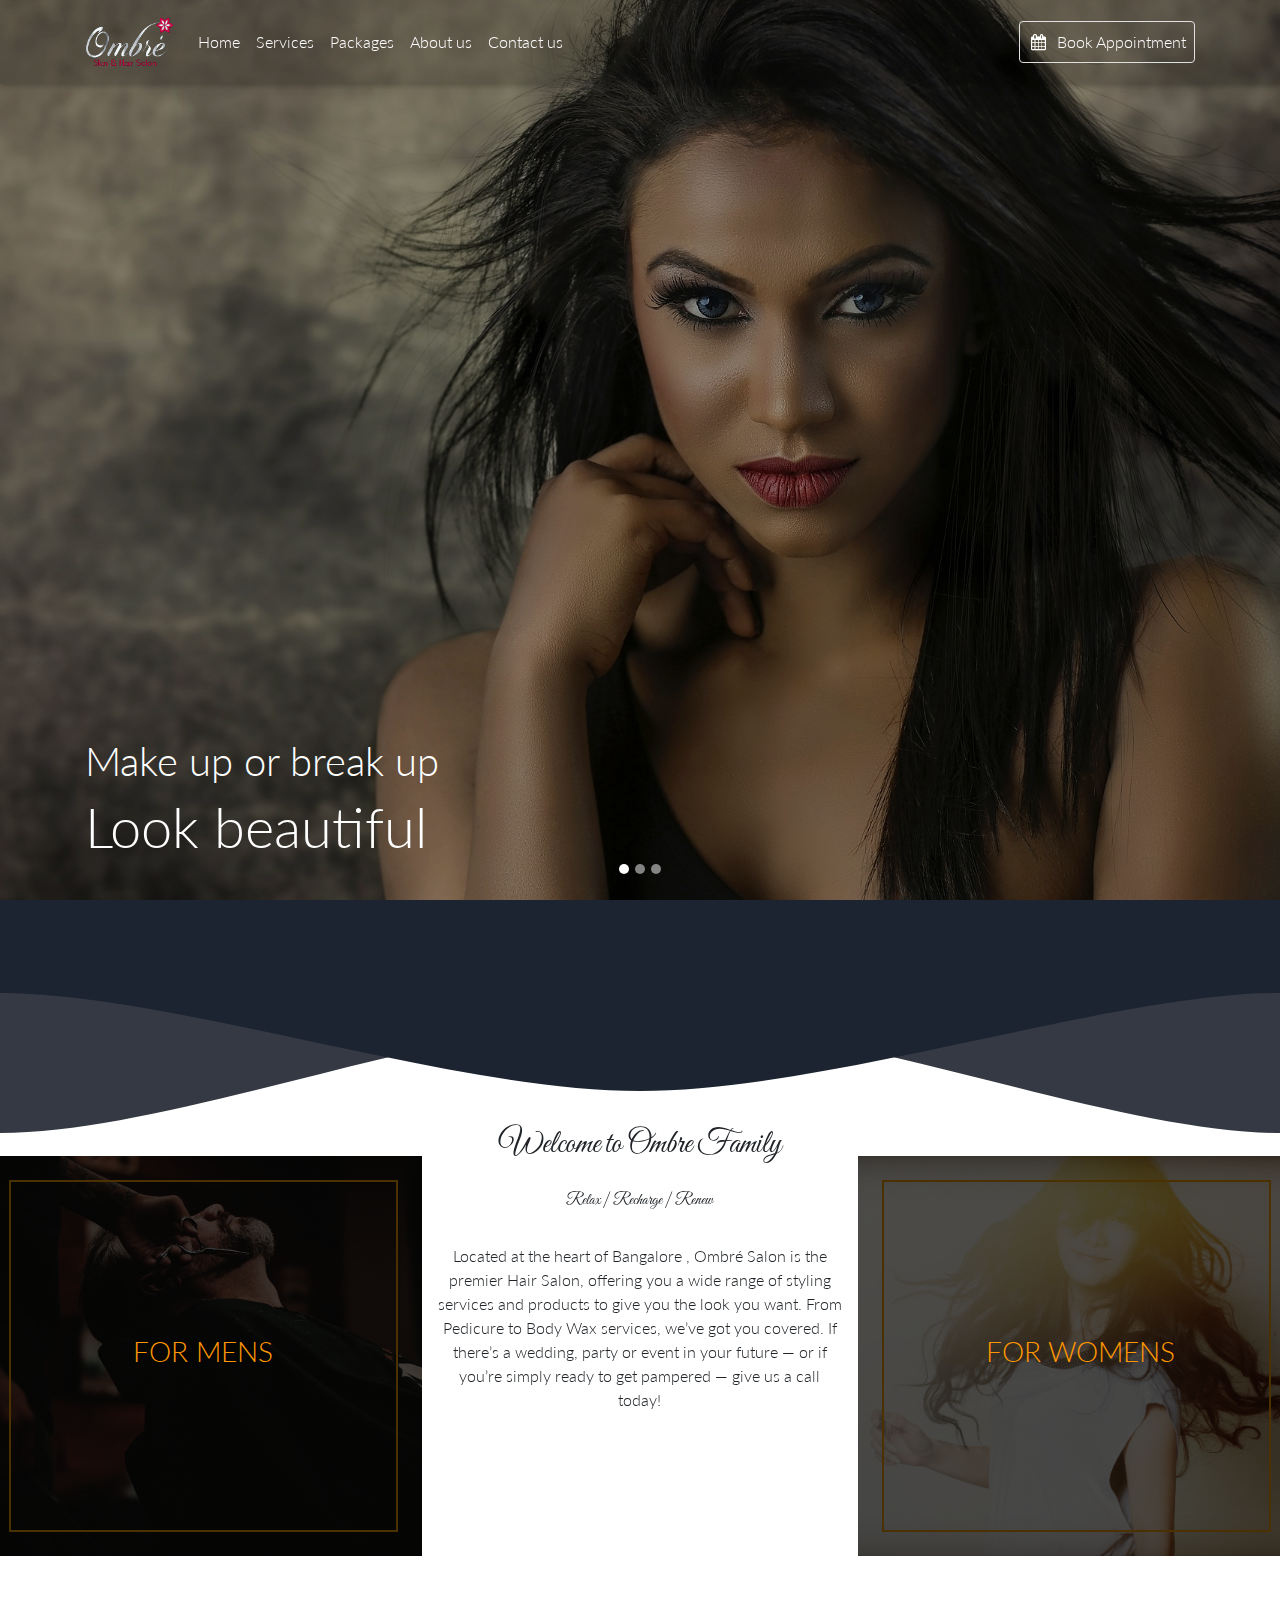
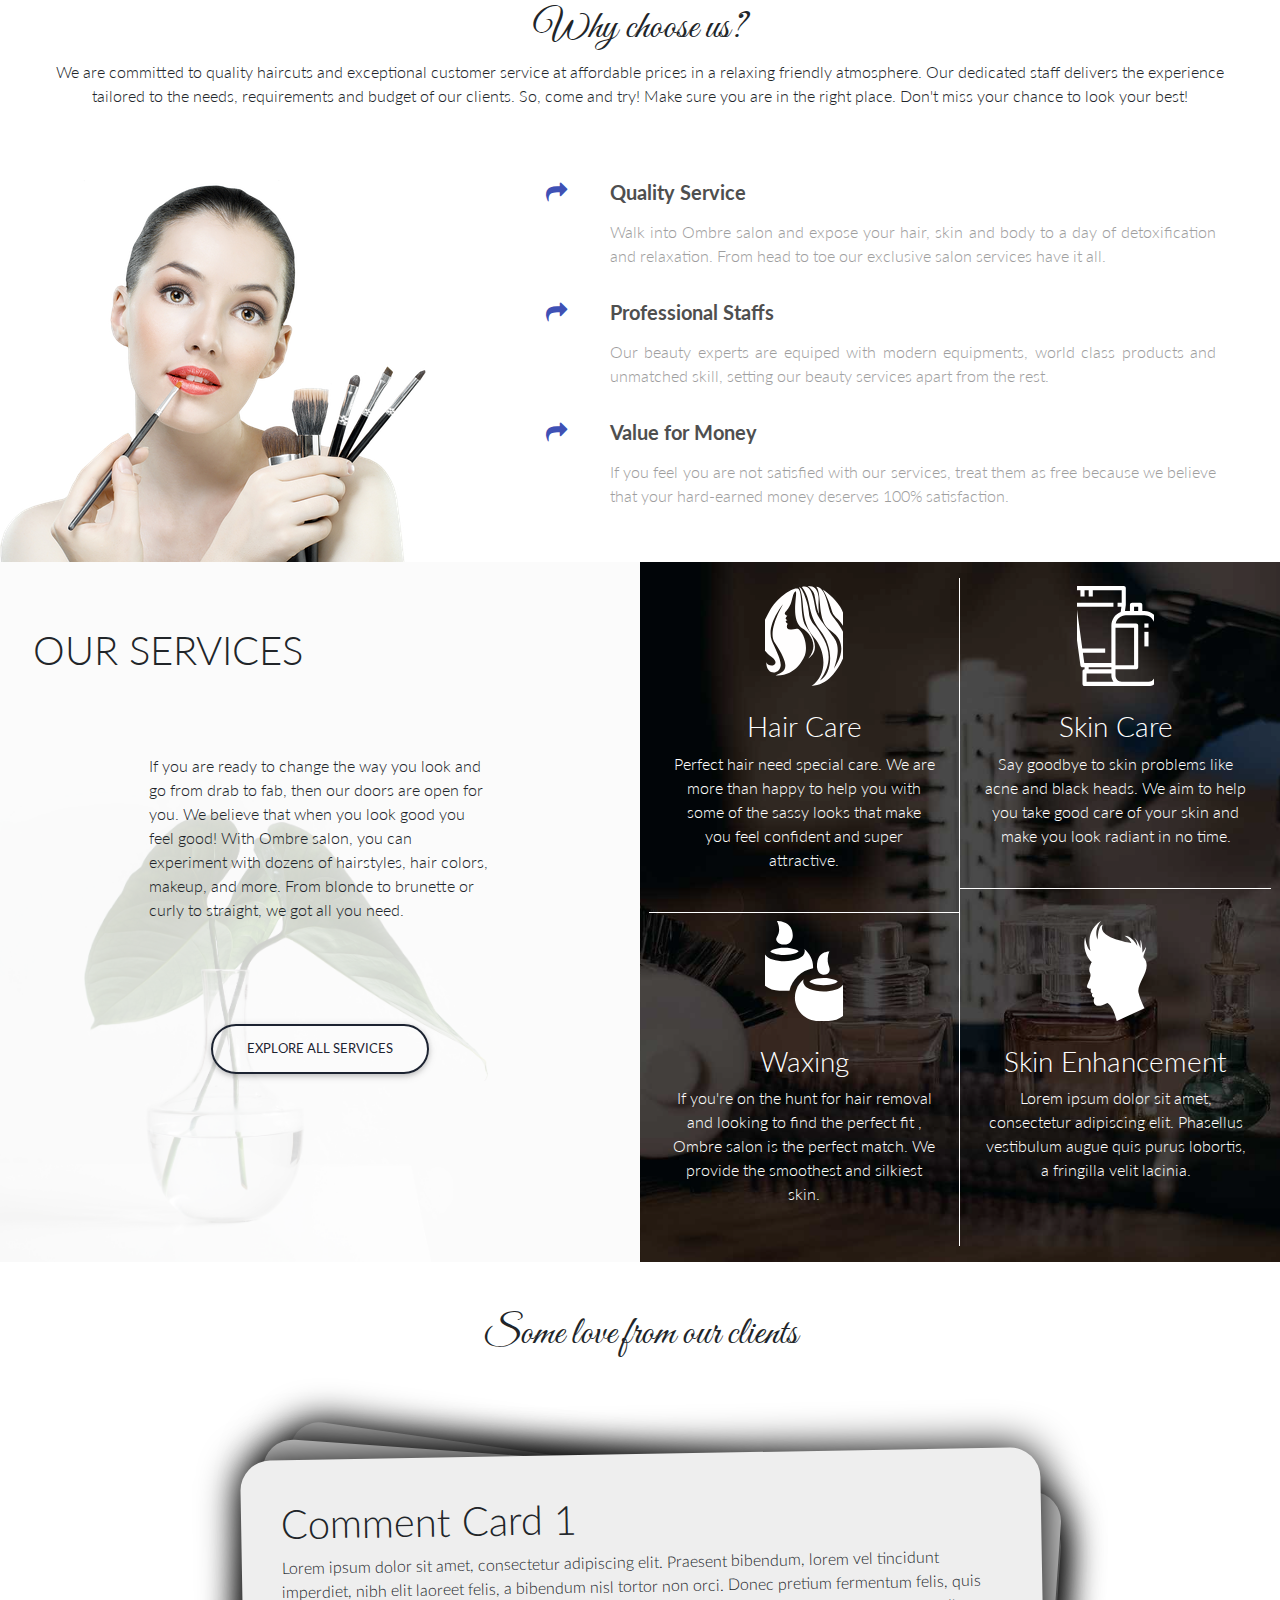
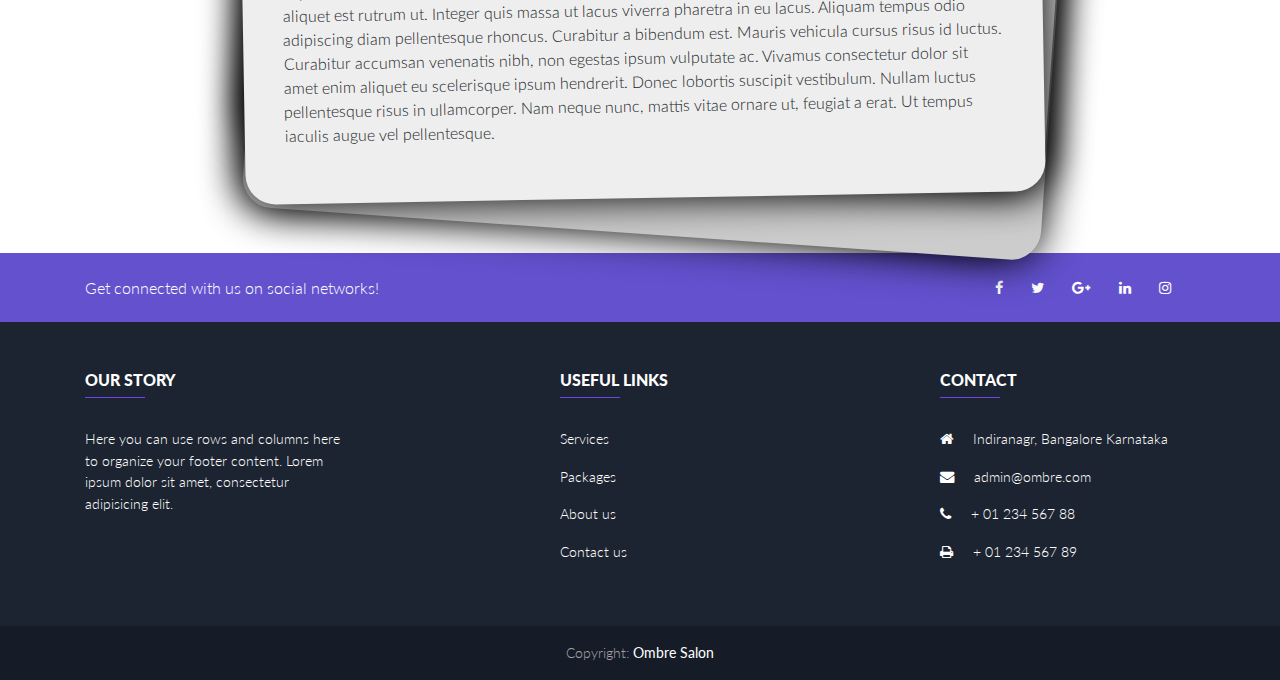
<file: index.html>
<!DOCTYPE html>
<html lang="en">

<head>
    <meta charset="utf-8">
    <meta name="viewport" content="width=device-width, initial-scale=1, shrink-to-fit=no">
    <meta http-equiv="x-ua-compatible" content="ie=edge">
    <title>Create your style with us | Ombre Salon</title>
    <!-- Font Awesome -->
    <link rel="stylesheet" href="https://maxcdn.bootstrapcdn.com/font-awesome/4.7.0/css/font-awesome.min.css">
    <!-- Bootstrap core CSS -->
    <link href="css/bootstrap.min.css" rel="stylesheet">
    <!-- Material Design Bootstrap -->
    <link href="css/mdb.min.css" rel="stylesheet">
    <!-- Your custom styles (optional) -->
    <link href="css/style.css" rel="stylesheet">
    <link href="https://fonts.googleapis.com/css?family=Lato" rel="stylesheet">
    <link href="https://fonts.googleapis.com/css?family=Great+Vibes" rel="stylesheet">
</head>

<body>

    <div id="loading">
        <div id="loading-center">
        <div id="loading-center-absolute">
        <div class="object" id="object_one"></div>
        <div class="object" id="object_two"></div>
        <div class="object" id="object_three"></div>
        <div class="object" id="object_four"></div>
        <div class="object" id="object_five"></div>
        <div class="object" id="object_six"></div>
        <div class="object" id="object_seven"></div>
        <div class="object" id="object_eight"></div>
        <div class="object" id="object_big"></div>
        </div>
           <div class = 'loading-text text-center white-text'>
             <i> Good things take time...</i>
          </div>
        </div>
        </div>

  <!-- Navbar -->
  <nav class="navbar fixed-top navbar-expand-lg navbar-dark scrolling-navbar">
    <div class="container">

      <!-- Brand -->
      <a class="navbar-brand" href="index.html">
       <img src="img/ombre-logo.png" height="50">
      </a>

      <!-- Collapse -->
      <button class="navbar-toggler" type="button" data-toggle="collapse" data-target="#navbarSupportedContent" aria-controls="navbarSupportedContent"
        aria-expanded="false" aria-label="Toggle navigation">
        <span class="navbar-toggler-icon"></span>
      </button>

      <!-- Links -->
      <div class="collapse navbar-collapse" id="navbarSupportedContent">

        <!-- Left -->
        <ul class="navbar-nav mr-auto">
          <li class="nav-item">
            <a class="nav-link" href="index.html">Home
              <span class="sr-only">(current)</span>
            </a>
          </li>
          <li class="nav-item">
            <a class="nav-link" href="services.html">Services</a>
          </li>
          <li class="nav-item">
            <a class="nav-link" href="packages.html">Packages</a>
          </li>
          <li class="nav-item">
            <a class="nav-link" href="about.html">About us</a>
          </li>
          <li class="nav-item">
              <a class="nav-link" href="contact.html">Contact us</a>
            </li>
        </ul>

        <!-- Right -->
        <ul class="navbar-nav nav-flex-icons">
          <!-- <li class="nav-item">
            <a href="https://www.facebook.com/mdbootstrap" class="nav-link" target="_blank">
              <i class="fa fa-facebook"></i>
            </a>
          </li>
          <li class="nav-item">
            <a href="https://twitter.com/MDBootstrap" class="nav-link" target="_blank">
              <i class="fa fa-twitter"></i>
            </a>
          </li> -->
          <li class="nav-item">
            <a data-toggle="modal" data-target="#modalBookingForm1" class="nav-link border border-light rounded">
              <i class="fa fa-calendar mr-2"></i>Book Appointment
            </a>
          </li>
        </ul>

      </div>

    </div>
  </nav>
  <!-- Navbar -->

  <!--Carousel Wrapper-->
  <div id="carousel-example-1z " class="carousel slide carousel-fade" data-ride="carousel">

    <!--Indicators-->
    <ol class="carousel-indicators">
      <li data-target="#carousel-example-1z" data-slide-to="0" class="active"></li>
      <li data-target="#carousel-example-1z" data-slide-to="1"></li>
      <li data-target="#carousel-example-1z" data-slide-to="2"></li>
    </ol>
    <!--/.Indicators-->

    <!--Slides-->
    <div class="carousel-inner" role="listbox">

      <!--First slide-->
      <div class="carousel-item active">
        <div class="view fashion">

          <!-- Mask & flexbox options-->
          <div class="mask rgba-black-light d-flex align-items-end">

            <!-- Content -->
            <div class="container">
              <div class="row">
                  <div class="col-12 col-sm-12 col-md-12 col-lg-12 py-3 ">
                    <h1 class="white-text">
                        Make up or break up 
                    </h1>
                    <h1 class=" display-4 mb-4  white-text">
                       Look beautiful
                    </h1>
                  </div>  
              </div>
            </div>
            <!-- Content -->

          </div>
          <!-- Mask & flexbox options-->

        </div>
      </div>
      <!--/First slide-->

      <!--Second slide-->
      <div class="carousel-item">
        <div class="view beard">

          <!-- Mask & flexbox options-->
          <div class="mask rgba-black-light d-flex align-items-end">

            <!-- Content -->
            <div class="container">
                <div class="row">
                    <div class="col-12 col-sm-12 col-md-12 col-lg-12 py-3 text-right">
                      <h1 class=" white-text">
                          It's not just a haircut
                      </h1>
                      <h1 class=" display-4 mb-4  white-text">
                          It's an experience
                      </h1>
                    </div>  
                </div>
              </div>
            <!-- Content -->

          </div>
          <!-- Mask & flexbox options-->

        </div>
      </div>
      <!--/Second slide-->

      <!--Third slide-->
      <div class="carousel-item">
        <div class="view hairSalon">

          <!-- Mask & flexbox options-->
          <div class="mask rgba-black-light d-flex justify-content-center align-items-end">

            <!-- Content -->
            <div class="container">
                <div class="row">
                    <div class="col-12 col-sm-12 col-md-12 col-lg-12 py-3 text-right">
                      <h1 class="white-text">
                          Stay healthy
                      </h1>
                      <h1 class="  display-4 mb-4  white-text">
                          Look gorgeous
                      </h1>
                    </div>  
                </div>
              </div>
            <!-- Content -->

          </div>
          <!-- Mask & flexbox options-->

        </div>
      </div>
      <!--/Third slide-->

    </div>
    <!--/.Slides-->


  </div>
  <!--/.Carousel Wrapper-->

  <!--Main layout-->
  <main>
    <div class="container-fluid px-0">

      <section class="intro-bg">
      </section>

      <section class="" id="pricing">
      <div class="row">
        <div class=" col-sm-12 col-md-4 col-lg-4 col-xl-4 px-0">
          <div class="view pricingMen hm-black-strong ">
            <div class="pricingMenChild">
            </div>
            <div class="innerChild p-4">
                <div class="innerChildBorderBox"></div>
              </div>
            <div class="mask flex-center">
              <div class="row ">
               <h3 class="orange-text "><i class="fa fa-rupee-sign"></i>FOR MENS</h3>
              </div>
            </div>
          </div>    
        </div>
        <div class="col-sm-12 col-md-4 col-lg-4 col-xl-4 px-0 wow fadeIn view welcomeBackground">
          <div class="welcomeText">
            <h2 class="row justify-content-center text-center p-3 ">Welcome to Ombre Family</h2>
            <p class="text-center"><strong>Relax | Recharge | Renew</strong></p>
          </div>
            <!-- <div class="row justify-content-center"><div class="handshake wow tada"></div></div> -->
            <div class="row justify-content-center  p-3">
              <div class="col-12 col-sm-12 col-md-12 col-lg-12 col-xl-12 text-center">
                 <p> Located at the heart of Bangalore , Ombré Salon is the premier Hair Salon, offering you a wide range of styling services and 
                  products to give you the look you want. From Pedicure to Body Wax services, we’ve got you covered. If there’s a wedding, party 
                  or event in your future — or if you’re simply ready to get pampered — give us a call today!</p>
              </div>                 
            </div>
        </div>
        <div class="col-sm-12 col-md-4 col-lg-4 col-xl-4 px-0">
            <div class="view beautifulBodyCasual hm-black-strong">
              <div class="beautifulBodyCasualChild"></div>
              <div class="innerChild p-4">
                  <div class="innerChildBorderBox"></div>
                </div>
              <div class="mask flex-center">
                  <div class="row borderBox">
                   <h3 class="orange-text "><i class="fa fa-rupee-sign"></i> FOR WOMENS</h3>
                  </div>
              </div>
             </div> 
        </div>
      </div>  
      </section>

     
<!--Section: Features v.3-->
<section>

    <!--Section heading-->
    <h1 class="pt-5 custom-font text-center">Why choose us?</h1>
    <!--Section description-->
    <p class="px-5 mb-5 pb-3 text-center value-text">We are committed to quality haircuts and exceptional customer service at affordable prices in a relaxing friendly atmosphere. Our dedicated staff delivers the experience tailored to the needs, requirements and budget of our clients.
        So, come and try! Make sure you are in the right place. Don't miss your chance to look your best!
        </p>

    <!--Grid row-->
    <div class="row pt-2">

    <!--Grid column-->
    <div class="col-lg-5 text-center text-lg-left custom-pb-sm-3">
        <img src="img/whyObmre.png" alt="" class="img-fluid z-depth-0" style="height:100%">
    </div>
    <!--Grid column-->

    <!--Grid column-->
    <div class="col-lg-7 custom-px-sm-5">

        <!--Grid row-->
        <div class="row pb-3">
        <div class="col-2 col-md-1">
            <i class="fa fa-mail-forward fa-lg indigo-text"></i>
        </div>
        <div class="col-10">
            <h5 class="font-weight-bold text-left mb-3 dark-grey-text">Quality Service</h5>
            <p class="grey-text text-justify">Walk into Ombre salon and expose your hair, skin and body to a day of detoxification and relaxation. From head to toe our exclusive salon services have it all.</p>
        </div>
        </div>
        <!--Grid row-->

        <!--Grid row-->
        <div class="row pb-3">
        <div class="col-2 col-md-1">
            <i class="fa fa-mail-forward fa-lg indigo-text"></i>
        </div>
        <div class="col-10">
            <h5 class="font-weight-bold text-left mb-3 dark-grey-text">Professional Staffs</h5>
            <p class="grey-text text-justify">Our beauty experts are equiped with modern equipments, 
              world class products and unmatched skill, setting our beauty services apart from the rest.</p>
        </div>
        </div>
        <!--Grid row-->

        <!--Grid row-->
        <div class="row pb-3">
        <div class="col-2 col-md-1">
            <i class="fa fa-mail-forward fa-lg indigo-text"></i>
        </div>
        <div class="col-10">
            <h5 class="font-weight-bold text-left mb-3 dark-grey-text">Value for Money</h5>
            <p class="grey-text text-justify">If you feel you are not satisfied with our services, treat them as free because we believe that your hard-earned money deserves 100% satisfaction.</p>
        </div>
        </div>
        <!--Grid row-->

    </div>
    <!--Grid column-->

    </div>
    <!--Grid row-->

</section>
<!--Section: Features v.3-->
            

      <section class=" mb-5" id="ourServices">

        <!--Grid row-->
        <div class="row serviceLength">

          <!--Grid column-->
          <div class="col-md-6 pr-0">
            <div class="view serviceImg hm-black-slight"></div>
              <div class="mask"> </div>
              <div class="row">
                <div class="col-12 col-sm-12 col-md-12 col-lg-12 col-xl-12 p-5 mt-3">
                  <h1>OUR SERVICES</h1>
                </div>
              </div>

              <div class="row justify-content-center ">
                <div class="col-12 col-sm-12 col-md-6 col-lg-7 col-xl-7 px-4 mt-4 mb-5">
                  If you are ready to change the way you look and go from drab to fab, then our doors are open for you.
                  We believe that when you look good you feel good!
                  With Ombre salon, you can experiment with dozens of hairstyles, hair colors, makeup, and more. From blonde to brunette or curly
                to straight, we got all you need. </div>
              </div>

              <div class="row justify-content-center">
                  <div class="col-12 col-sm-12 col-md-7 col-lg-7 col-xl-7 px-4 mt-5 text-center">
                   <a href="services.html"><button type="button" class="btn ombre-btn waves-effect btn-rounded">Explore All Services</button></a>
                  </div>  
              </div>
             
            
          </div>
          <!--Grid column-->

          <!--Grid column-->
          <div class="col-md-6  pl-0">

             <div class="view  makeUp hm-black-strong">
             <div class="mask">
              </div>
                  <div class="row px-4 py-3">
                    <div class="col-12 col-sm-12 col-md-6 col-lg-6 col-xl-6">
                        <div class="row justify-content-center borderRight borderBottom">
                            <div class="col-3 girlHair mt-2 wow zoomIn"></div>
                            <div class="col-12 col-sm-12 col-md-12 col-lg-12 col-xl-12 p-4 white-text text-center">
                              <h3>Hair Care</h3>
                               <p> Perfect hair need special care. We are more than happy to help you with some of the sassy 
                                 looks that make you feel confident and super attractive.</p>
                            </div>
                        </div>
                    </div>

                    <div class="col-12 col-sm-12 col-md-6 col-lg-6 col-xl-6 ">
                        <div class="row justify-content-center borderBottom">
                            <div class="col-3 womanHeadSilhouette  mt-2 wow zoomIn"></div>
                            <div class="col-12 col-sm-12 col-md-12 col-lg-12 col-xl-12 p-4 white-text text-center">
                                <h3>Skin Care</h3>
                               <p> Say goodbye to skin problems like acne and black heads. We aim to help you take good care of your skin
                                 and make you look radiant in no time.</p>
                            </div>
                        </div>
                    </div>

                    <div class="col-12 col-sm-12 col-md-6 col-lg-6 col-xl-6">
                        <div class="row justify-content-center borderRight">
                            <div class="col-3 boyhairShape  mt-2 wow zoomIn"></div>
                            <div class="col-12 col-sm-12 col-md-12 col-lg-12 col-xl-12 p-4 white-text text-center">
                                <h3>Waxing</h3>
                               <p> If you're on the hunt for hair removal and looking to find the perfect fit , Ombre salon is the perfect match.
                                We provide the smoothest and silkiest skin. 
                               </p>
                            </div>
                        </div>
                    </div>

                    <div class="col-12 col-sm-12 col-md-6 col-lg-6 col-xl-6">
                        <div class="row justify-content-center">
                            <div class="col-3 malehairOfHeadAndFaceShapes  mt-2 wow zoomIn"></div>
                            <div class="col-12 col-sm-12 col-md-12 col-lg-12 col-xl-12 p-4 white-text text-center">
                                <h3>Skin Enhancement</h3>
                               <p> Lorem ipsum dolor sit amet, consectetur adipiscing elit. Phasellus 
                                 vestibulum augue quis purus lobortis, a fringilla velit lacinia.</p>
                            </div>
                        </div>
                    </div>
                  </div>
            </div>


          </div>
          <!--Grid column-->

        </div>
        <!--Grid row-->

     
      </section>
      <!--Section: Main info-->
      <!--Section: Main features & Quick Start-->
      <section class="mb-5">

        <h1 class=" text-center custom-font my-5">Some love from our clients</h1>

        <ul class="cards">
  
          <li class="testi-card">
            <h1>Comment Card 1 </h1>
            
            <p>Lorem ipsum dolor sit amet, consectetur adipiscing elit. Praesent bibendum, lorem vel tincidunt imperdiet, nibh elit laoreet felis, a bibendum nisl tortor non orci. Donec pretium fermentum felis, quis aliquet est rutrum ut. Integer quis massa ut lacus viverra pharetra in eu lacus. Aliquam tempus odio adipiscing diam pellentesque rhoncus. Curabitur a bibendum est. Mauris vehicula cursus risus id luctus. Curabitur accumsan venenatis nibh, non egestas ipsum vulputate ac. Vivamus consectetur dolor sit amet enim aliquet eu scelerisque ipsum hendrerit. Donec lobortis suscipit vestibulum. Nullam luctus pellentesque risus in ullamcorper. Nam neque nunc, mattis vitae ornare ut, feugiat a erat. Ut tempus iaculis augue vel pellentesque.</p>
          </li>
          <li class="testi-card">
            <h1>Comment Card 2 </h1>
        
            <p>Vestibulum nunc massa, gravida quis porta nec, feugiat id metus. Nunc ac arcu dolor, quis vestibulum leo. Cras viverra mollis ipsum, non rhoncus lectus aliquam et. Morbi faucibus purus sit amet lacus aliquet elementum. Donec sit amet posuere enim. Cras in eros id tortor fringilla ultricies. Mauris faucibus ullamcorper velit, pulvinar varius odio eleifend eu. Quisque id odio metus. Morbi adipiscing ultricies posuere. Pellentesque elementum porttitor eros in molestie. Maecenas ut leo quis nisi tempor tincidunt.</p>
          </li>
          <li class="testi-card">
            <h1>Comment Card 3</h1>
        
            <p>Donec nunc ligula, vulputate quis mollis eu, interdum quis libero. Donec nulla ante, facilisis sit amet vulputate at, tincidunt a velit. Maecenas vestibulum, nulla sed tincidunt viverra, lorem turpis aliquam urna, ut pretium orci purus consequat augue. Etiam a enim orci, vitae pulvinar odio. In elit urna, tincidunt a pellentesque et, scelerisque at nibh. Sed nec est sapien. Aliquam ullamcorper eros eu quam ultrices vel faucibus eros interdum. Etiam mattis eleifend sapien, eu iaculis massa feugiat sed. Aliquam erat volutpat. Vivamus facilisis ultricies eros, a pretium purus mollis id. Sed dapibus elit ut neque rutrum dignissim. Nulla eros nisl, venenatis quis rhoncus sit amet, molestie nec nisl. Pellentesque vel neque sapien, et sagittis nulla.</p>
        
          </li>
          <li class="testi-card">
            <h1>Comment Card 4</h1>
        
            <p>Donec nunc ligula, vulputate quis mollis eu, interdum quis libero. Donec nulla ante, facilisis sit amet vulputate at, tincidunt a velit. Maecenas vestibulum, nulla sed tincidunt viverra, lorem turpis aliquam urna, ut pretium orci purus consequat augue. Etiam a enim orci, vitae pulvinar odio. In elit urna, tincidunt a pellentesque et, scelerisque at nibh. Sed nec est sapien. Aliquam ullamcorper eros eu quam ultrices vel faucibus eros interdum. Etiam mattis eleifend sapien, eu iaculis massa feugiat sed. Aliquam erat volutpat. Vivamus facilisis ultricies eros, a pretium purus mollis id. Sed dapibus elit ut neque rutrum dignissim. Nulla eros nisl, venenatis quis rhoncus sit amet, molestie nec nisl. Pellentesque vel neque sapien, et sagittis nulla.</p>
        
          </li>
        </ul>
      </section>
      <!--Section: Main features & Quick Start-->
    </div>
  </main>
  <!--Main layout-->

  
<!--Footer-->
<footer class="page-footer font-small unique-color-dark pt-0">

  <div style="background-color: #6351ce;">
      <div class="container">
          <!--Grid row-->
          <div class="row py-4 d-flex align-items-center">

              <!--Grid column-->
              <div class="col-md-6 col-lg-5 text-center text-md-left mb-4 mb-md-0">
                  <h6 class="mb-0 white-text">Get connected with us on social networks!</h6>
              </div>
              <!--Grid column-->

              <!--Grid column-->
              <div class="col-md-6 col-lg-7 text-center text-md-right">
                  <!--Facebook-->
                  <a class="fb-ic ml-0">
                      <i class="fa fa-facebook white-text mr-lg-4"> </i>
                  </a>
                  <!--Twitter-->
                  <a class="tw-ic">
                      <i class="fa fa-twitter white-text mr-lg-4"> </i>
                  </a>
                  <!--Google +-->
                  <a class="gplus-ic">
                      <i class="fa fa-google-plus white-text mr-lg-4"> </i>
                  </a>
                  <!--Linkedin-->
                  <a class="li-ic">
                      <i class="fa fa-linkedin white-text mr-lg-4"> </i>
                  </a>
                  <!--Instagram-->
                  <a class="ins-ic">
                      <i class="fa fa-instagram white-text mr-lg-4"> </i>
                  </a>
              </div>
              <!--Grid column-->

          </div>
          <!--Grid row-->
      </div>
  </div>

  <!--Footer Links-->
  <div class="container mt-5 mb-4 text-center text-md-left">
      <div class="row mt-3">

          <!--First column-->
          <div class="col-md-3 col-lg-4 col-xl-3 mb-4">
              <h6 class="text-uppercase font-weight-bold">
                  <strong>Our story</strong>
              </h6>
              <hr class="deep-purple accent-2 mb-4 mt-0 d-inline-block mx-auto" style="width: 60px;">
              <p>Here you can use rows and columns here to organize your footer content. Lorem ipsum dolor sit
                  amet, consectetur adipisicing elit.</p>
          </div>
          <!--/.First column-->

          <!--Second column-->
          <!-- <div class="col-md-2 col-lg-2 col-xl-2 mx-auto mb-4">
              <h6 class="text-uppercase font-weight-bold">
                  <strong>Products</strong>
              </h6>
              <hr class="deep-purple accent-2 mb-4 mt-0 d-inline-block mx-auto" style="width: 60px;">
              <p>
                  <a href="#!">MDBootstrap</a>
              </p>
              <p>
                  <a href="#!">MDWordPress</a>
              </p>
              <p>
                  <a href="#!">BrandFlow</a>
              </p>
              <p>
                  <a href="#!">Bootstrap Angular</a>
              </p>
          </div> -->
          <!--/.Second column-->

          <!--Third column-->
          <div class="col-md-3 col-lg-2 col-xl-2 mx-auto mb-4">
              <h6 class="text-uppercase font-weight-bold">
                  <strong>Useful links</strong>
              </h6>
              <hr class="deep-purple accent-2 mb-4 mt-0 d-inline-block mx-auto" style="width: 60px;">
              <p>
                  <a href="services.html">Services</a>
              </p>
              <p>
                  <a href="packages.html">Packages</a>
              </p>
              <p>
                  <a href="about.html">About us</a>
              </p>
              <p>
                  <a href="contact.html">Contact us</a>
              </p>
          </div>
          <!--/.Third column-->

          <!--Fourth column-->
          <div class="col-md-4 col-lg-3 col-xl-3">
              <h6 class="text-uppercase font-weight-bold">
                  <strong>Contact</strong>
              </h6>
              <hr class="deep-purple accent-2 mb-4 mt-0 d-inline-block mx-auto" style="width: 60px;">
              <p>
                  <i class="fa fa-home mr-3"></i> Indiranagr, Bangalore Karnataka</p>
              <p>
                  <i class="fa fa-envelope mr-3"></i> admin@ombre.com</p>
              <p>
                  <i class="fa fa-phone mr-3"></i> + 01 234 567 88</p>
              <p>
                  <i class="fa fa-print mr-3"></i> + 01 234 567 89</p>
          </div>
          <!--/.Fourth column-->

      </div>
  </div>
  <!--/.Footer Links-->

  <!-- Copyright-->
  <div class="footer-copyright py-3 text-center">
      Copyright:
      <a href="#">
          <strong>Ombre Salon</strong>
      </a>
  </div>
  <!--/.Copyright -->

</footer>
<!--/.Footer-->

<!-- modal -->

<div class="modal fade" id="modalBookingForm1" tabindex="-1" role="dialog" aria-labelledby="myModalLabel" aria-hidden="true">
    <!--Modal: Contact form-->
    <div class="modal-dialog cascading-modal" role="document">

        <!--Content-->
        <div class="modal-content">

            <!--Header-->
            <div class="modal-header unique-color-dark white-text">
                <h4 class="title">
                    <i class="fa fa-calendar"></i> Book now</h4>
                <button type="button" class="close waves-effect waves-light" data-dismiss="modal" aria-label="Close">
                    <span aria-hidden="true">×</span>
                </button>
            </div>
            <!--Body-->
            <div class="modal-body">

                <!-- Material input name -->
                <div class="md-form form-sm">
                    <i class="fa fa-user prefix"></i>
                    <input type="text" id="materialFormNameModalEx1" class="form-control form-control-sm">
                    <label for="materialFormNameModalEx1">Your name</label>
                </div>

                <!-- Material input email -->
                <div class="md-form form-sm">
                    <i class="fa fa-envelope prefix"></i>
                    <input type="email" id="materialFormEmailModalEx1" class="form-control form-control-sm">
                    <label for="materialFormEmailModalEx1">Your email</label>
                </div>

                <!-- Material input subject -->
                <div class="md-form form-sm">
                    <i class="fa fa-phone prefix"></i>
                    <input type="tel" id="materialFormSubjectModalEx1" class="form-control form-control-sm">
                    <label for="materialFormSubjectModalEx1">Your phone</label>
                </div>

                <!-- Material textarea message -->
                <div class="md-form form-sm">
                    <i class="fa fa-pencil prefix"></i>
                    <textarea type="text" id="materialFormMessageModalEx1" class="md-textarea form-control"></textarea>
                    <label for="materialFormMessageModalEx1">Your message</label>
                </div>

                <div class="text-center mt-4 mb-2">
                    <button class="btn btn-primary">Send
                        <i class="fa fa-send ml-2"></i>
                    </button>
                </div>

            </div>
        </div>
        <!--/.Content-->
    </div>
    <!--/Modal: Contact form-->
</div>
                      
<!--/modal -->
                    
    <!-- SCRIPTS -->
    <!-- JQuery -->
    <script type="text/javascript" src="js/jquery-3.2.1.min.js"></script>
    <script type="text/javascript" src="js/script.js"></script>
    <!-- Bootstrap tooltips -->
    <script type="text/javascript" src="js/popper.min.js"></script>
    <!-- Bootstrap core JavaScript -->
    <script type="text/javascript" src="js/bootstrap.min.js"></script>
    <!-- MDB core JavaScript -->
    <script type="text/javascript" src="js/mdb.min.js"></script>
      <!-- Initializations -->
  <script type="text/javascript">
    // Animations initialization
    new WOW().init();
  </script>
</body>

</html>
</file>
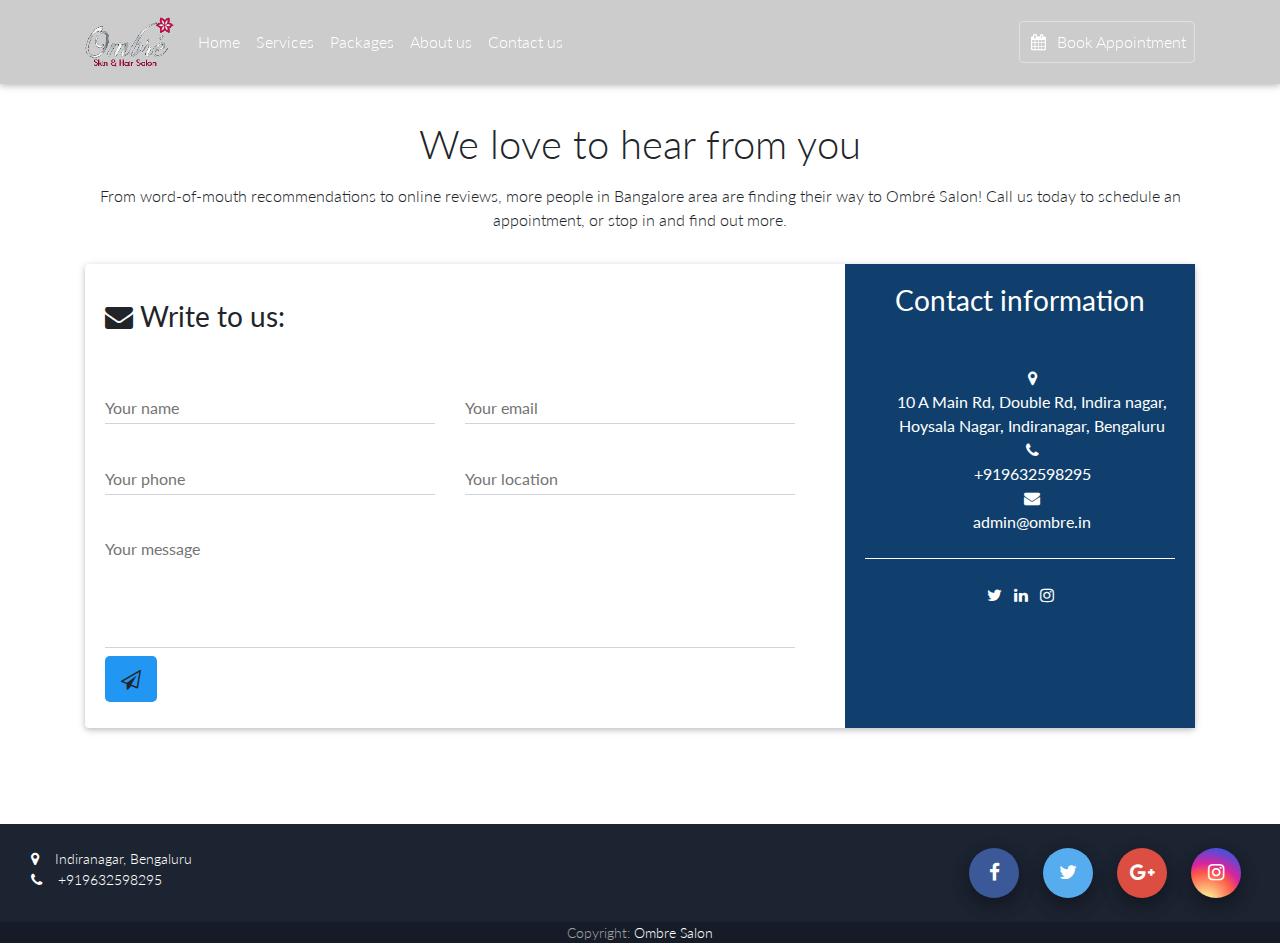
<file: contact.html>
<!DOCTYPE html>
<html lang="en">

<head>
    <meta charset="utf-8">
    <meta name="viewport" content="width=device-width, initial-scale=1, shrink-to-fit=no">
    <meta http-equiv="x-ua-compatible" content="ie=edge">
    <title>Create your style with us | Ombre Salon</title>
    <!-- Font Awesome -->
    <link rel="stylesheet" href="https://maxcdn.bootstrapcdn.com/font-awesome/4.7.0/css/font-awesome.min.css">
    <!-- Bootstrap core CSS -->
    <link href="css/bootstrap.min.css" rel="stylesheet">
    <!-- Material Design Bootstrap -->
    <link href="css/mdb.min.css" rel="stylesheet">
    <!-- Your custom styles (optional) -->
    <link href="css/style.css" rel="stylesheet">
    <link href="css/contact.css" rel="stylesheet">
    <link href="https://fonts.googleapis.com/css?family=Lato" rel="stylesheet">
    <link href="https://fonts.googleapis.com/css?family=Great+Vibes" rel="stylesheet">
</head>

<body>
    <!-- Navbar -->
  <nav class="navbar fixed-top navbar-expand-lg navbar-dark scrolling-navbar">
    <div class="container">

      <!-- Brand -->
      <a class="navbar-brand" href="index.html">
       <img src="img/ombre-logo.png" height="50">
      </a>

      <!-- Collapse -->
      <button class="navbar-toggler" type="button" data-toggle="collapse" data-target="#navbarSupportedContent" aria-controls="navbarSupportedContent"
        aria-expanded="false" aria-label="Toggle navigation">
        <span class="navbar-toggler-icon"></span>
      </button>

      <!-- Links -->
      <div class="collapse navbar-collapse" id="navbarSupportedContent">

        <!-- Left -->
        <ul class="navbar-nav mr-auto">
          <li class="nav-item">
            <a class="nav-link" href="index.html">Home
              <span class="sr-only">(current)</span>
            </a>
          </li>
          <li class="nav-item">
            <a class="nav-link" href="services.html">Services</a>
          </li>
          <li class="nav-item">
            <a class="nav-link" href="packages.html">Packages</a>
          </li>
          <li class="nav-item">
            <a class="nav-link" href="about.html">About us</a>
          </li>
          <li class="nav-item">
              <a class="nav-link" href="contact.html">Contact us</a>
            </li>
        </ul>

        <!-- Right -->
        <ul class="navbar-nav nav-flex-icons">
          <!-- <li class="nav-item">
            <a href="https://www.facebook.com/mdbootstrap" class="nav-link" target="_blank">
              <i class="fa fa-facebook"></i>
            </a>
          </li>
          <li class="nav-item">
            <a href="https://twitter.com/MDBootstrap" class="nav-link" target="_blank">
              <i class="fa fa-twitter"></i>
            </a>
          </li> -->
          <li class="nav-item">
            <a data-toggle="modal" data-target="#modalBookingForm3" class="nav-link border border-light rounded">
              <i class="fa fa-calendar mr-2"></i>Book Appointment
            </a>
          </li>
        </ul>

      </div>

    </div>
  </nav>
  <!-- Navbar -->

  <div class="container">
      
<!--Section: Contact v.3-->
<section class="my-5 py-5">

        <h1 class=" text-center mb-3 pt-4">We love to hear from you</h1>

    <p class="text-center mb-3 pb-3">From word-of-mouth recommendations to online reviews, more people in Bangalore area are finding 
        their way to Ombré Salon! Call us today to schedule an appointment, or stop in and find out more.</p>

    <!--Grid row-->
    <div class="row">

        <!--Grid column-->
        <div class="col-md-12">

            <!--Form with header-->
            <div class="card">
                <div class="row">
                    <div class="col-lg-8">
                        <div class="card-body form">
                            <!--Header-->
                            <div class="formHeader mb-1 pt-3">
                                <h3>
                                    <i class="fa fa-envelope"></i> Write to us:</h3>
                            </div>

                            <br>

                            <form>
                                <!--Grid row-->
                                <div class="row">

                                    <!--Grid column-->
                                    <div class="col-md-6">
                                        <div class="md-form">
                                            <input type="text" id="form-contact-name" class="form-control">
                                            <label for="form-contact-name" class="">Your name</label>
                                        </div>
                                    </div>
                                    <!--Grid column-->

                                    <!--Grid column-->
                                    <div class="col-md-6">
                                        <div class="md-form">
                                            <input type="text" id="form-contact-email" class="form-control">
                                            <label for="form-contact-email" class="">Your email</label>
                                        </div>
                                    </div>
                                    <!--Grid column-->

                                </div>
                                <!--Grid row-->

                                <!--Grid row-->
                                <div class="row">

                                    <!--Grid column-->
                                    <div class="col-md-6">
                                        <div class="md-form">
                                            <input type="text" id="form-contact-phone" class="form-control">
                                            <label for="form-contact-phone" class="">Your phone</label>
                                        </div>
                                    </div>
                                    <!--Grid column-->

                                    <!--Grid column-->
                                    <div class="col-md-6">
                                        <div class="md-form">
                                            <input type="text" id="form-contact-company" class="form-control">
                                            <label for="form-contact-company" class="">Your location</label>
                                        </div>
                                    </div>
                                    <!--Grid column-->

                                </div>
                                <!--Grid row-->

                                <!--Grid row-->
                                <div class="row">

                                    <!--Grid column-->
                                    <div class="col-md-12">

                                        <div class="md-form">
                                            <textarea type="text" id="form-contact-message" class="form-control md-textarea" rows="3"></textarea>
                                            <label for="form-contact-message">Your message</label>
                                            <a class="btn-floating btn-lg blue">
                                                <i class="fa fa-send-o"></i>
                                            </a>
                                        </div>

                                    </div>
                                    <!--Grid column-->

                                </div>
                                <!--Grid row-->
                            </form>

                        </div>
                    </div>

                    <div class="col-lg-4">
                        <div class="card-body contact text-center">
                                <div class="mb-5">
                                    <h3>Contact information</h3>
                                </div>

                                <ul class="contact-icons list-unstyled ml-4">
                                    <li>
                                        <i class="fa fa-map-marker"></i>
                                        <p>10 A Main Rd, Double Rd, Indira nagar, Hoysala Nagar, Indiranagar, Bengaluru </p>
                                    </li>

                                    <li>
                                        <i class="fa fa-phone"></i>
                                        <p>+919632598295</p>
                                    </li>

                                    <li>
                                        <i class="fa fa-envelope"></i>
                                        <p>admin@ombre.in</p>
                                    </li>
                                </ul>

                                <hr class="hr-light mb-4 mt-4">

                                <ul class="list-inline text-center list-unstyled">
                                    <li class="list-inline-item">
                                        <a class="icons-sm tw-ic">
                                            <i class="fa fa-twitter"></i>
                                        </a>
                                    </li>
                                    <li class="list-inline-item">
                                        <a class="icons-sm li-ic">
                                            <i class="fa fa-linkedin"> </i>
                                        </a>
                                    </li>
                                    <li class="list-inline-item">
                                        <a class="icons-sm ins-ic">
                                            <i class="fa fa-instagram"> </i>
                                        </a>
                                    </li>
                                </ul>
                        </div>
                    </div>
                </div>
            </div>
            <!--/Form with header-->

        </div>
        <!--Grid column-->

    </div>
    <!--Grid row-->

</section>
<!--Section: Contact v.3-->
            
  </div>

  <footer class="page-footer font-small unique-color-dark pt-0 mt-0" style="overflow:hidden">
      
        <!--Footer Links-->
        <div class="container-fluid">
            <!--Grid row-->
            <div class="row">
                      <!--Grid column-->
                    <div class="col-md-6">
                            <div class="custom-left-text ml-3">
                                <p class="mt-4 mb-0"><i class="fa fa-map-marker mr-3"></i><span>Indiranagar, Bengaluru</span></p> 
                                
                                <p class="mt-0"><i class="fa fa-phone mr-3"></i><span>+919632598295</span></p>
                            </div>
                        </div>
                         <!--Grid column-->    
                         
                <!--Grid column-->
                <div class="col-md-6">
    
                    <div class="mb-5 flex-center custom-right-justify">
                          <!-- <p class="mr-3">  Get connected with us on social networks! </p> -->
                          <div class="social-icon-container">
                        <!--Facebook-->
                        <a class=" custom-fb-icon custom-social-floating-btn btn-md mr-md-4 z-depth-2" href="#" target="_blank"><i class="fa fa-facebook fa-lg white-text"> </i></a>
                        <!--Twitter-->
                        <a class=" custom-tw-icon tw-ic custom-social-floating-btn btn-md mr-md-4 z-depth-2" href="#" target="_blank"><i class="fa fa-twitter fa-lg  white-text "> </i></a>
                        <!--Google +-->
                        <a class="custom-gplus-icon gplus-ic custom-social-floating-btn btn-md mr-md-4 z-depth-2" href="#" target="_blank"><i class="fa fa-google-plus fa-lg white-text "> </i></a>
                        <!--Instagram-->
                        <a class="custom-ins-icon ins-ic custom-social-floating-btn btn-md mr-md-4 z-depth-2" href="#" target="_blank"><i class="fa fa-instagram fa-lg white-text "> </i></a>
                    </div>
                    </div>
                </div>
                <!--Grid column-->    
                   
                </div>
    
        </div>
        <!--/Footer Links-->
    
        <!--Copyright-->
        <div class="footer-copyright text-center">
            <div class="container-fluid">
                Copyright: <a href="#" > Ombre Salon</a>
            </div>
        </div>
        <!--/Copyright-->
    
    </footer>
    <!--/Footer-->

    <!-- modal -->

<div class="modal fade" id="modalBookingForm3" tabindex="-1" role="dialog" aria-labelledby="myModalLabel" aria-hidden="true">
        <!--Modal: Contact form-->
        <div class="modal-dialog cascading-modal" role="document">
    
            <!--Content-->
            <div class="modal-content">
    
                <!--Header-->
                <div class="modal-header primary-color white-text">
                    <h4 class="title">
                        <i class="fa fa-calendar"></i> Book now</h4>
                    <button type="button" class="close waves-effect waves-light" data-dismiss="modal" aria-label="Close">
                        <span aria-hidden="true">×</span>
                    </button>
                </div>
                <!--Body-->
                <div class="modal-body">
    
                    <!-- Material input name -->
                    <div class="md-form form-sm">
                        <i class="fa fa-user prefix"></i>
                        <input type="text" id="materialFormNameModalEx1" class="form-control form-control-sm">
                        <label for="materialFormNameModalEx1">Your name</label>
                    </div>
    
                    <!-- Material input email -->
                    <div class="md-form form-sm">
                        <i class="fa fa-envelope prefix"></i>
                        <input type="email" id="materialFormEmailModalEx1" class="form-control form-control-sm">
                        <label for="materialFormEmailModalEx1">Your email</label>
                    </div>
    
                    <!-- Material input subject -->
                    <div class="md-form form-sm">
                        <i class="fa fa-phone prefix"></i>
                        <input type="tel" id="materialFormSubjectModalEx1" class="form-control form-control-sm">
                        <label for="materialFormSubjectModalEx1">Your phone</label>
                    </div>
    
                    <!-- Material textarea message -->
                    <div class="md-form form-sm">
                        <i class="fa fa-pencil prefix"></i>
                        <textarea type="text" id="materialFormMessageModalEx1" class="md-textarea form-control"></textarea>
                        <label for="materialFormMessageModalEx1">Your message</label>
                    </div>
    
                    <div class="text-center mt-4 mb-2">
                        <button class="btn btn-primary">Send
                            <i class="fa fa-send ml-2"></i>
                        </button>
                    </div>
    
                </div>
            </div>
            <!--/.Content-->
        </div>
        <!--/Modal: Contact form-->
    </div>
                          
    <!--/modal -->
    
                

   <!-- SCRIPTS -->
    <!-- JQuery -->
    <script type="text/javascript" src="js/jquery-3.2.1.min.js"></script>
    <script type="text/javascript" src="js/script.js"></script>
    <!-- Bootstrap tooltips -->
    <script type="text/javascript" src="js/popper.min.js"></script>
    <!-- Bootstrap core JavaScript -->
    <script type="text/javascript" src="js/bootstrap.min.js"></script>
    <!-- MDB core JavaScript -->
    <script type="text/javascript" src="js/mdb.min.js"></script>
      <!-- Initializations -->
  <script type="text/javascript">
    // Animations initialization
    new WOW().init();
  </script>
</body>
</html>
</file>
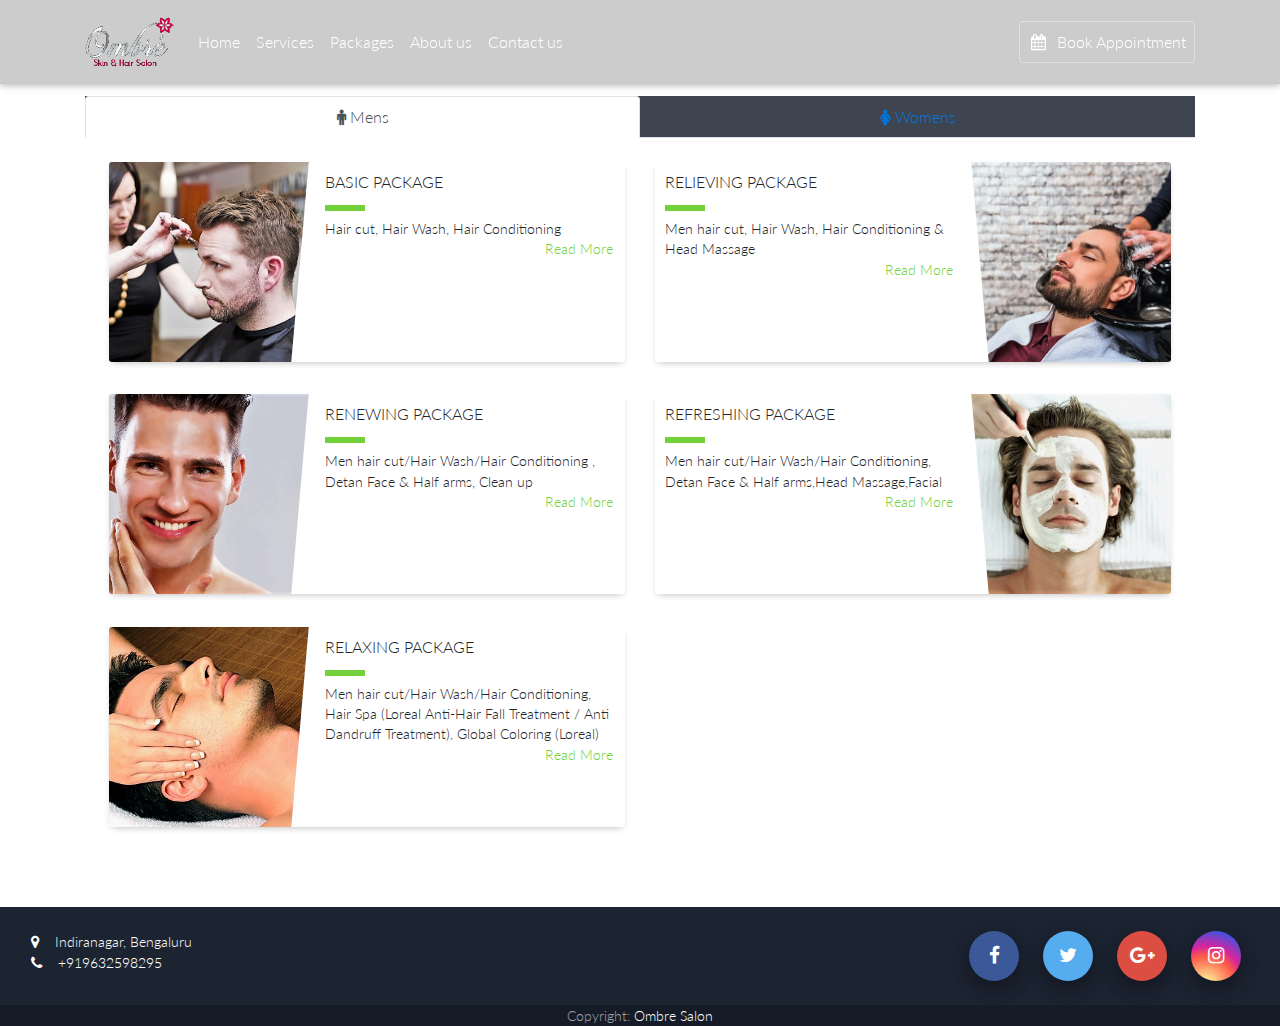
<file: packages.html>
<!DOCTYPE html>
<html lang="en">

<head>
    <meta charset="utf-8">
    <meta name="viewport" content="width=device-width, initial-scale=1, shrink-to-fit=no">
    <meta http-equiv="x-ua-compatible" content="ie=edge">
    <title>Create your style with us | Ombre Salon</title>
    <!-- Font Awesome -->
    <link rel="stylesheet" href="https://maxcdn.bootstrapcdn.com/font-awesome/4.7.0/css/font-awesome.min.css">
    <!-- Bootstrap core CSS -->
    <link href="css/bootstrap.min.css" rel="stylesheet">
    <!-- Material Design Bootstrap -->
    <link href="css/mdb.min.css" rel="stylesheet">
    <!-- Your custom styles (optional) -->
    <link href="css/style.css" rel="stylesheet">
    <link href="css/packages.css" rel="stylesheet">
    <link href="https://fonts.googleapis.com/css?family=Lato" rel="stylesheet">
    <link href="https://fonts.googleapis.com/css?family=Great+Vibes" rel="stylesheet">
</head>
<body>
    <!-- Navbar -->
  <nav class="navbar fixed-top navbar-expand-lg navbar-dark scrolling-navbar">
        <div class="container">
    
          <!-- Brand -->
          <a class="navbar-brand" href="index.html">
            <img src="img/ombre-logo.png" height="50">
          </a>
    
          <!-- Collapse -->
          <button class="navbar-toggler" type="button" data-toggle="collapse" data-target="#navbarSupportedContent" aria-controls="navbarSupportedContent"
            aria-expanded="false" aria-label="Toggle navigation">
            <span class="navbar-toggler-icon"></span>
          </button>
    
          <!-- Links -->
          <div class="collapse navbar-collapse" id="navbarSupportedContent">
    
            <!-- Left -->
            <ul class="navbar-nav mr-auto">
              <li class="nav-item">
                <a class="nav-link" href="index.html">Home
                  <span class="sr-only">(current)</span>
                </a>
              </li>
              <li class="nav-item">
                <a class="nav-link" href="services.html">Services</a>
              </li>
              <li class="nav-item">
                <a class="nav-link" href="packages.html">Packages</a>
              </li>
              <li class="nav-item">
                <a class="nav-link" href="about.html">About us</a>
              </li>
              <li class="nav-item">
                  <a class="nav-link" href="contact.html">Contact us</a>
                </li>
            </ul>
    
            <!-- Right -->
            <ul class="navbar-nav nav-flex-icons">
              <!-- <li class="nav-item">
                <a href="https://www.facebook.com/mdbootstrap" class="nav-link" target="_blank">
                  <i class="fa fa-facebook"></i>
                </a>
              </li>
              <li class="nav-item">
                <a href="https://twitter.com/MDBootstrap" class="nav-link" target="_blank">
                  <i class="fa fa-twitter"></i>
                </a>
              </li> -->
              <li class="nav-item">
                <a data-toggle="modal" data-target="#modalBookingForm5" class="nav-link border border-light rounded">
                  <i class="fa fa-calendar mr-2"></i>Book Appointment
                </a>
              </li>
            </ul>
    
          </div>
    
        </div>
      </nav>
      <!-- Navbar -->

      <!-- Nav tabs -->
<section class = 'my-5 pt-5'>
    <div class = "container">
    <ul class="nav nav-tabs nav-justified stylish-color-dark" role="tablist">
        <li class="nav-item">
            <a class="nav-link active" data-toggle="tab" href="#panel5" role="tab"><i class="fa fa-male"></i> Mens</a>
        </li>
        <li class="nav-item">
            <a class="nav-link" data-toggle="tab" href="#panel6" role="tab"><i class="fa fa-female"></i> Womens</a>
        </li>
    
    </ul>
    <!-- Tab panels -->
    <div class="tab-content">
        <!--Panel 1-->
        <div class="tab-pane fade in show active" id="panel5" role="tabpanel">
            <br>
            <div class = 'row px-4'>
              <div class ='col-md-12 col-lg-6 mb-4'>
              <div class="blog-card">
        <div class="photo m_basicPackage"></div>
        <div class="details flex-center flex-column">
            <h6>Starting from</h6>
            <h3><i class="fa fa-inr"></i>149</h3>
        </div>
        <div class="description">
            <h6>BASIC PACKAGE</h6>
    <!-- 		<h6>Opening a door to the future</h6> -->
            <p class="summary">Hair cut, Hair Wash, Hair Conditioning</p>
            <a href="#">Read More</a>
        </div>
    </div>
              </div>
               <div class ='col-md-12 col-lg-6 mb-4'>
                <div class="blog-card alt">
        <div class="photo m_relievingPackage"></div>
        <div class="details flex-center flex-column">
            <h6>Starting from</h6>
            <h3><i class="fa fa-inr"></i>399</h3>
        </div>
        <div class="description">
            <h6>RELIEVING PACKAGE</h6>
    <!-- 		<h2>Java is not the same as JavaScript</h2> -->
            <p class="summary">Men hair cut, Hair Wash, Hair Conditioning & Head Massage
    </p>
            <a href="#">Read More</a>
        </div>
    </div>
              </div>
               <div class ='col-md-12 col-lg-6 mb-4'>
                 <div class="blog-card">
        <div class="photo m_detan"></div>
        <div class="details flex-center flex-column">
            <h6>Starting from</h6>
            <h3><i class="fa fa-inr"></i>799</h3>
        </div>
        <div class="description">
            <h6>RENEWING PACKAGE</h6>
    <!-- 		<h6>Opening a door to the future</h6> -->
            <p class="summary">Men hair cut/Hair Wash/Hair Conditioning , Detan Face & Half arms, Clean up
                </p>
            <a href="#">Read More</a>
        </div>
    </div>
              </div>
              <div class ='col-md-12 col-lg-6 mb-4'>
                <div class="blog-card alt">
        <div class="photo m_facialPackage"></div>
        <div class="details flex-center flex-column">
            <h6>Starting from</h6>
            <h3><i class="fa fa-inr"></i>1199</h3>
        </div>
        <div class="description">
            <h6>REFRESHING PACKAGE</h6>
    <!-- 		<h2>Java is not the same as JavaScript</h2> -->
            <p class="summary">Men hair cut/Hair Wash/Hair Conditioning, Detan Face & Half arms,Head Massage,Facial
                
    </p>
            <a href="#">Read More</a>
        </div>
    </div>
              </div>
              <div class ='col-md-6 col-lg-6 mb-4'>
                   <div class="blog-card">
        <div class="photo m_spa"></div>
        <div class="details flex-center flex-column">
            <h6>Starting from</h6>
            <h3><i class="fa fa-inr"></i>1499</h3>
        </div>
        <div class="description">
            <h6>RELAXING PACKAGE</h6>
    <!-- 		<h6>Opening a door to the future</h6> -->
            <p class="summary">Men hair cut/Hair Wash/Hair Conditioning, Hair Spa (Loreal Anti-Hair Fall Treatment / Anti Dandruff Treatment), Global Coloring (Loreal) 
                </p>
            <a href="#">Read More</a>
        </div>
    </div>
              </div>
          </div>
        </div>
        <!--/.Panel 1-->
        <!--Panel 2-->
        <div class="tab-pane fade" id="panel6" role="tabpanel">
            <br>
           <div class = 'row px-4'>
               <div class ='col-md-12 col-lg-6 mb-4'>
                 <div class="blog-card">
        <div class="photo w_basicPackage"></div>
        <div class="details flex-center flex-column">
            <h6>Starting from</h6>
            <h3><i class="fa fa-inr"></i>599</h3>
        </div>
        <div class="description">
            <h6>BASIC SALON PACKAGE</h6>
    <!-- 		<h6>Opening a door to the future</h6> -->
            <p class="summary">Waxing (FA,HL,UA),Threading (EB,UL), Hair Trim (Hair wash, Basic Blow Dry)
                </p>
            <a href="#">Read More</a>
        </div>
    </div>
              </div>
              <div class ='col-md-12 col-lg-6 mb-4'>
                <div class="blog-card alt">
        <div class="photo w_rejuvenatePackage"></div>
        <div class="details flex-center flex-column">
            <h6>Starting from</h6>
            <h3><i class="fa fa-inr"></i>899</h3>
        </div>
        <div class="description">
            <h6>REJUVENATING PACKAGE</h6>
    <!-- 		<h2>Java is not the same as JavaScript</h2> -->
            <p class="summary">Waxing (FA,HL,UA),Threading (EB,UL), Facial (Citrus/Kiwi), Manicure                
    </p>
            <a href="#">Read More</a>
        </div>
    </div>
              </div>
              <div class ='col-md-6 col-lg-6 mb-4'>
                   <div class="blog-card">
        <div class="photo photo1"></div>
        <div class="details flex-center flex-column">
            <h6>Starting from</h6>
            <h3><i class="fa fa-inr"></i>1499</h3>
        </div>
        <div class="description">
            <h6>DELUXE PACKAGE</h6>
    <!-- 		<h6>Opening a door to the future</h6> -->
            <p class="summary">Waxing (FA,HL,UA),Threading (EB,UL), Facial (Citrus/Kiwi), Manicure, Hair Spa (Loreal Nourishing/Repairing)
                </p>
            <a href="#">Read More</a>
        </div>
    </div>
              </div>
              <div class ='col-md-12 col-lg-6 mb-4'>
                <div class="blog-card alt">
        <div class="photo photo2"></div>
        <div class="details flex-center flex-column">
            <h6>Starting from</h6>
            <h3><i class="fa fa-inr"></i>1499</h3>
        </div>
        <div class="description">
            <h6>HEAD TO TOE PACKAGE</h6>
    <!-- 		<h2>Java is not the same as JavaScript</h2> -->
            <p class="summary">Waxing (FA,HL,UA),Threading (EB,UL), Facial (Citrus/Kiwi), Manicure-Pedicure, Head Massage (Hair wash, Basic Blow Dry)
                
    </p>
            <a href="#">Read More</a>
        </div>
    </div>
              </div>
          </div>
        </div>
        <!--/.Panel 2-->
    </div>
    </div>
    </section>

    <footer class="page-footer font-small unique-color-dark pt-0 mt-0" style="overflow:hidden">
      
            <!--Footer Links-->
            <div class="container-fluid">
                <!--Grid row-->
                <div class="row">
                          <!--Grid column-->
                        <div class="col-md-6">
                                <div class="custom-left-text ml-3">
                                    <p class="mt-4 mb-0"><i class="fa fa-map-marker mr-3"></i><span>Indiranagar, Bengaluru</span></p> 
                                    
                                    <p class="mt-0"><i class="fa fa-phone mr-3"></i><span>+919632598295</span></p>
                                </div>
                            </div>
                             <!--Grid column-->    
                             
                    <!--Grid column-->
                    <div class="col-md-6">
        
                        <div class="mb-5 flex-center custom-right-justify">
                              <!-- <p class="mr-3">  Get connected with us on social networks! </p> -->
                              <div class="social-icon-container">
                            <!--Facebook-->
                            <a class=" custom-fb-icon custom-social-floating-btn btn-md mr-md-4 z-depth-2" href="#" target="_blank"><i class="fa fa-facebook fa-lg white-text"> </i></a>
                            <!--Twitter-->
                            <a class=" custom-tw-icon tw-ic custom-social-floating-btn btn-md mr-md-4 z-depth-2" href="#" target="_blank"><i class="fa fa-twitter fa-lg  white-text "> </i></a>
                            <!--Google +-->
                            <a class="custom-gplus-icon gplus-ic custom-social-floating-btn btn-md mr-md-4 z-depth-2" href="#" target="_blank"><i class="fa fa-google-plus fa-lg white-text "> </i></a>
                            <!--Instagram-->
                            <a class="custom-ins-icon ins-ic custom-social-floating-btn btn-md mr-md-4 z-depth-2" href="#" target="_blank"><i class="fa fa-instagram fa-lg white-text "> </i></a>
                        </div>
                        </div>
                    </div>
                    <!--Grid column-->    
                       
                    </div>
        
            </div>
            <!--/Footer Links-->
        
            <!--Copyright-->
            <div class="footer-copyright text-center">
                <div class="container-fluid">
                    Copyright: <a href="#" > Ombre Salon</a>
                </div>
            </div>
            <!--/Copyright-->
        
        </footer>
        <!--/Footer-->

        <!-- modal -->

<div class="modal fade" id="modalBookingForm5" tabindex="-1" role="dialog" aria-labelledby="myModalLabel" aria-hidden="true">
        <!--Modal: Contact form-->
        <div class="modal-dialog cascading-modal" role="document">
    
            <!--Content-->
            <div class="modal-content">
    
                <!--Header-->
                <div class="modal-header unique-color-dark white-text">
                    <h4 class="title">
                        <i class="fa fa-calendar"></i> Book now</h4>
                    <button type="button" class="close waves-effect waves-light" data-dismiss="modal" aria-label="Close">
                        <span aria-hidden="true">×</span>
                    </button>
                </div>
                <!--Body-->
                <div class="modal-body">
    
                    <!-- Material input name -->
                    <div class="md-form form-sm">
                        <i class="fa fa-user prefix"></i>
                        <input type="text" id="materialFormNameModalEx1" class="form-control form-control-sm">
                        <label for="materialFormNameModalEx1">Your name</label>
                    </div>
    
                    <!-- Material input email -->
                    <div class="md-form form-sm">
                        <i class="fa fa-envelope prefix"></i>
                        <input type="email" id="materialFormEmailModalEx1" class="form-control form-control-sm">
                        <label for="materialFormEmailModalEx1">Your email</label>
                    </div>
    
                    <!-- Material input subject -->
                    <div class="md-form form-sm">
                        <i class="fa fa-phone prefix"></i>
                        <input type="tel" id="materialFormSubjectModalEx1" class="form-control form-control-sm">
                        <label for="materialFormSubjectModalEx1">Your phone</label>
                    </div>
    
                    <!-- Material textarea message -->
                    <div class="md-form form-sm">
                        <i class="fa fa-pencil prefix"></i>
                        <textarea type="text" id="materialFormMessageModalEx1" class="md-textarea form-control"></textarea>
                        <label for="materialFormMessageModalEx1">Your message</label>
                    </div>
    
                    <div class="text-center mt-4 mb-2">
                        <button class="btn btn-primary">Send
                            <i class="fa fa-send ml-2"></i>
                        </button>
                    </div>
    
                </div>
            </div>
            <!--/.Content-->
        </div>
        <!--/Modal: Contact form-->
    </div>
                          
    <!--/modal -->
    
                    

      <script type="text/javascript" src="js/jquery-3.2.1.min.js"></script>
    <script type="text/javascript" src="js/script.js"></script>
    <script type="text/javascript" src="js/services.js"></script>
    <!-- Bootstrap tooltips -->
    <script type="text/javascript" src="js/popper.min.js"></script>
    <!-- Bootstrap core JavaScript -->
    <script type="text/javascript" src="js/bootstrap.min.js"></script>
    <!-- MDB core JavaScript -->
    <script type="text/javascript" src="js/mdb.min.js"></script>
      <!-- Initializations -->
  <script type="text/javascript">
    // Animations initialization
    new WOW().init();
  </script>
</body>

</html>
</file>
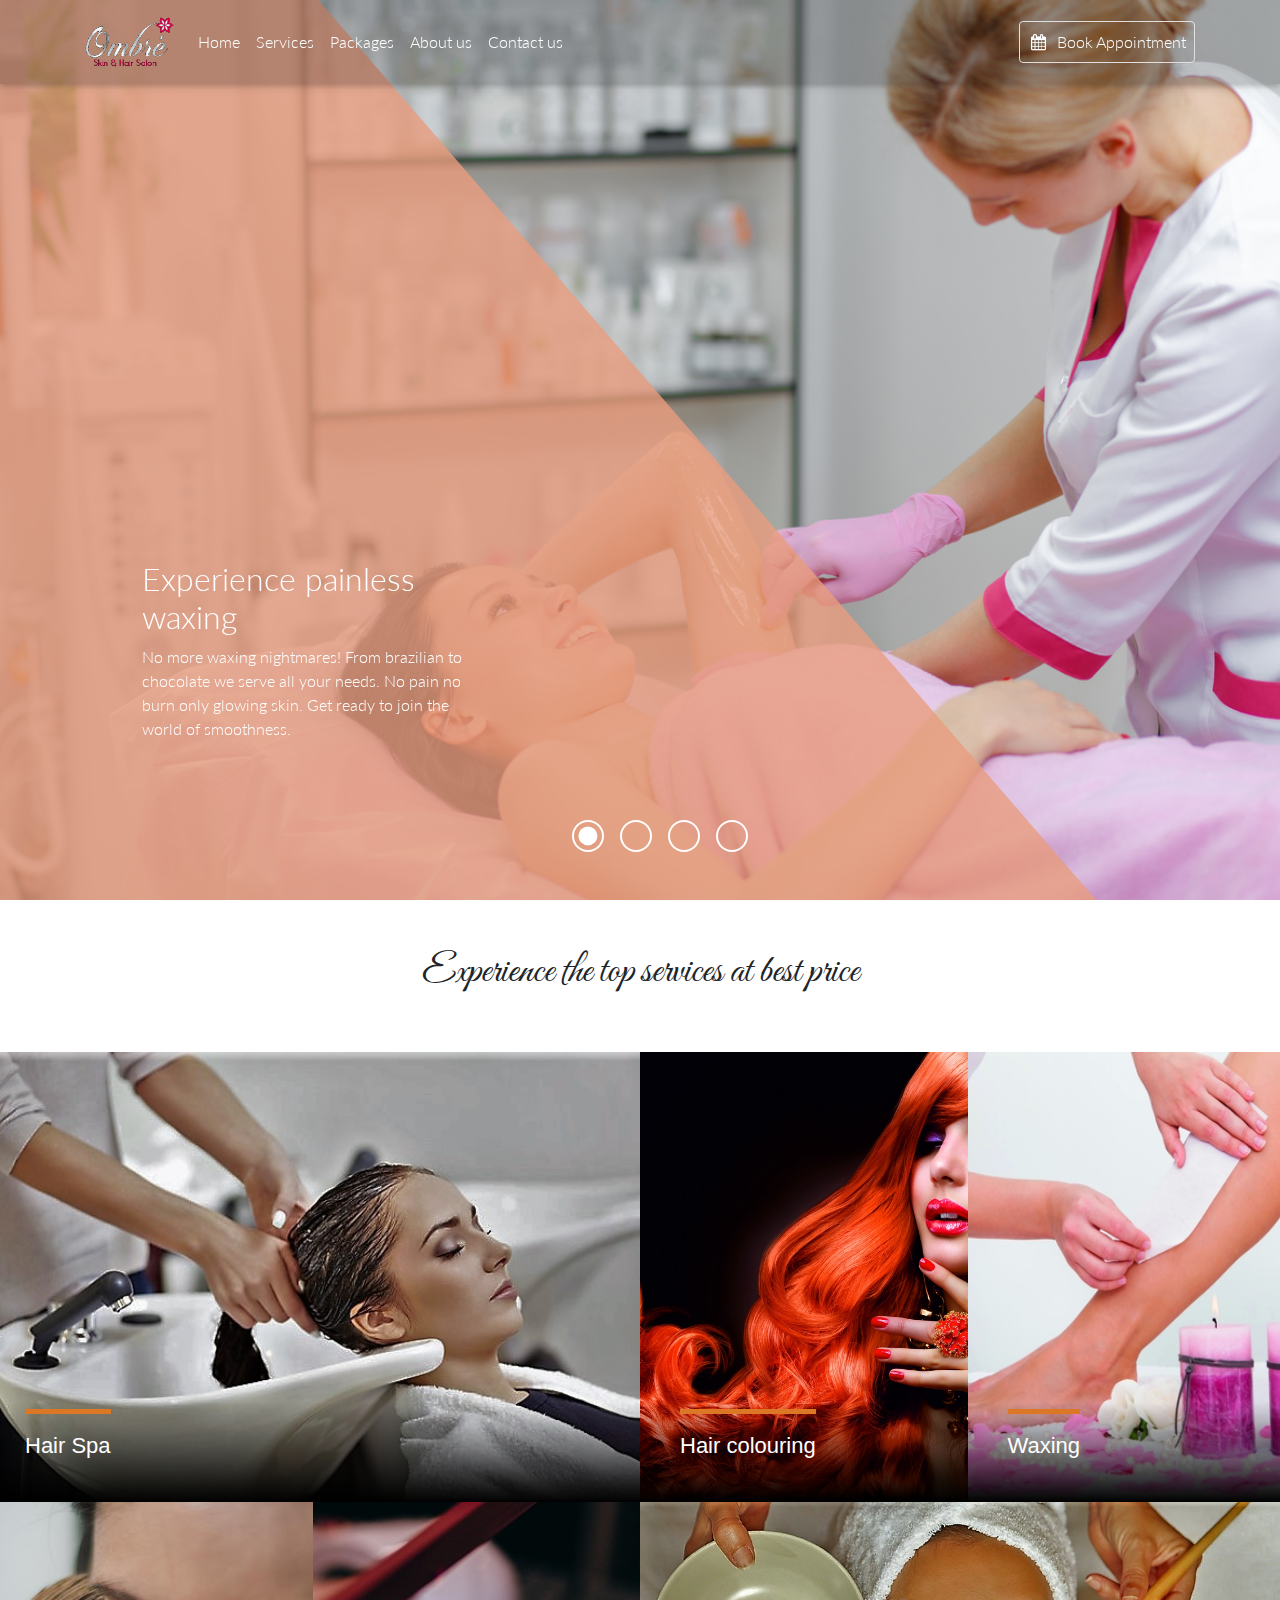
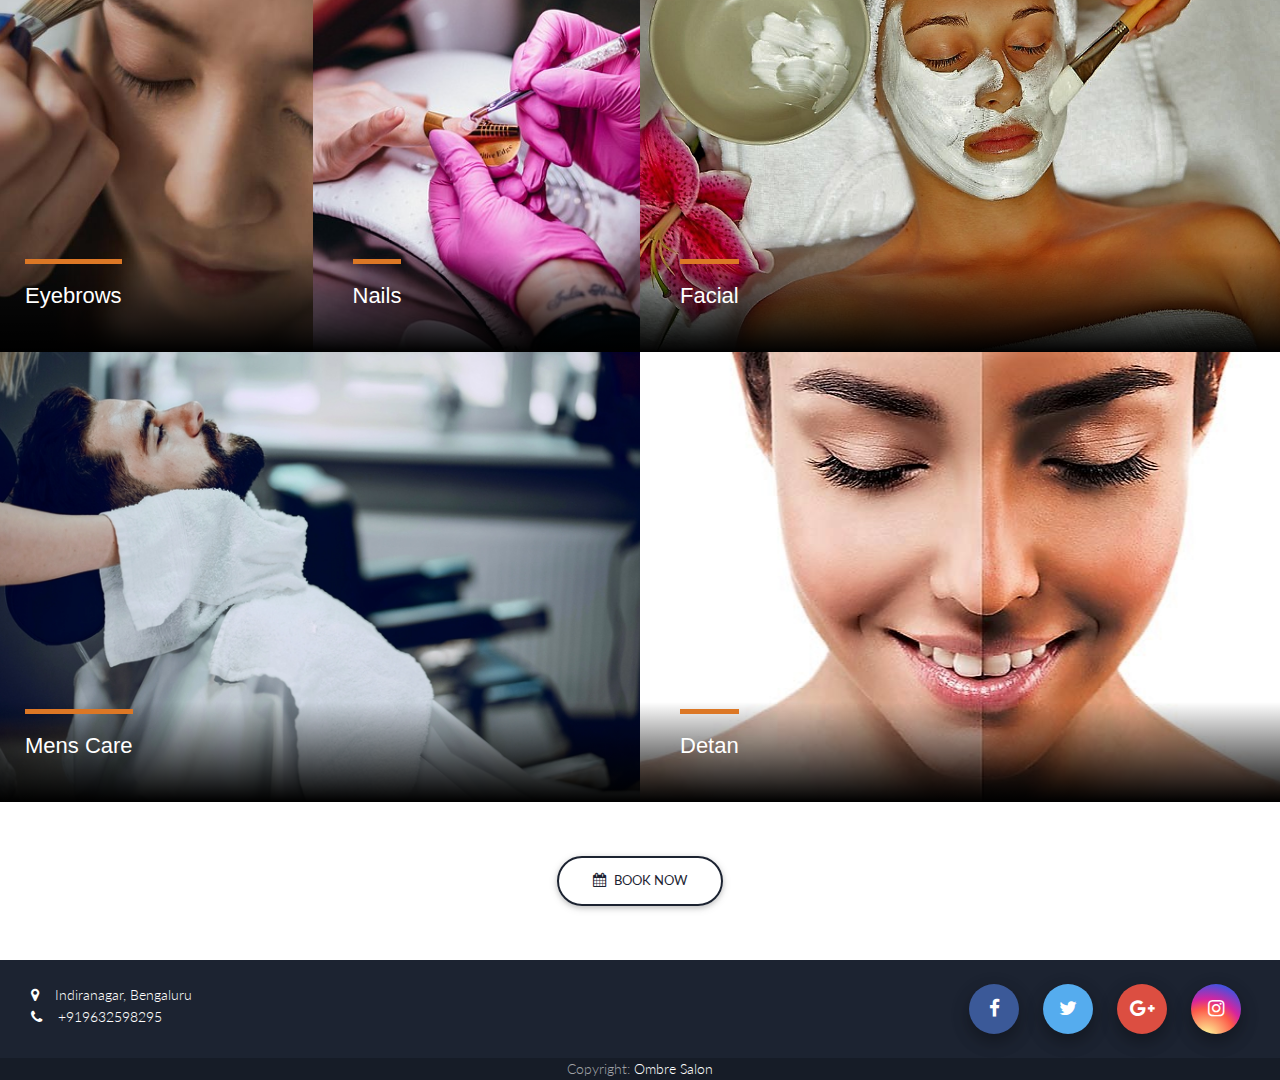
<file: services.html>
<!DOCTYPE html>
<html lang="en">

<head>
    <meta charset="utf-8">
    <meta name="viewport" content="width=device-width, initial-scale=1, shrink-to-fit=no">
    <meta http-equiv="x-ua-compatible" content="ie=edge">
    <title>Create your style with us | Ombre Salon</title>
    <!-- Font Awesome -->
    <link rel="stylesheet" href="https://maxcdn.bootstrapcdn.com/font-awesome/4.7.0/css/font-awesome.min.css">
    <!-- Bootstrap core CSS -->
    <link href="css/bootstrap.min.css" rel="stylesheet">
    <!-- Material Design Bootstrap -->
    <link href="css/mdb.min.css" rel="stylesheet">
    <!-- Your custom styles (optional) -->
    <link href="css/style.css" rel="stylesheet">
    <link href="css/services.css" rel="stylesheet">
    <link href="https://fonts.googleapis.com/css?family=Lato" rel="stylesheet">
    <link href="https://fonts.googleapis.com/css?family=Great+Vibes" rel="stylesheet">
</head>
<body>
    <!-- Navbar -->
  <nav class="navbar fixed-top navbar-expand-lg navbar-dark scrolling-navbar">
        <div class="container">
    
          <!-- Brand -->
          <a class="navbar-brand" href="index.html">
            <img src="img/ombre-logo.png" height="50">
          </a>
    
          <!-- Collapse -->
          <button class="navbar-toggler" type="button" data-toggle="collapse" data-target="#navbarSupportedContent" aria-controls="navbarSupportedContent"
            aria-expanded="false" aria-label="Toggle navigation">
            <span class="navbar-toggler-icon"></span>
          </button>
    
          <!-- Links -->
          <div class="collapse navbar-collapse" id="navbarSupportedContent">
    
            <!-- Left -->
            <ul class="navbar-nav mr-auto">
              <li class="nav-item">
                <a class="nav-link" href="index.html">Home
                  <span class="sr-only">(current)</span>
                </a>
              </li>
              <li class="nav-item">
                <a class="nav-link" href="services.html">Services</a>
              </li>
              <li class="nav-item">
                <a class="nav-link" href="packages.html">Packages</a>
              </li>
              <li class="nav-item">
                <a class="nav-link" href="about.html">About us</a>
              </li>
              <li class="nav-item">
                  <a class="nav-link" href="contact.html">Contact us</a>
                </li>
            </ul>
    
            <!-- Right -->
            <ul class="navbar-nav nav-flex-icons">
              <!-- <li class="nav-item">
                <a href="https://www.facebook.com/mdbootstrap" class="nav-link" target="_blank">
                  <i class="fa fa-facebook"></i>
                </a>
              </li>
              <li class="nav-item">
                <a href="https://twitter.com/MDBootstrap" class="nav-link" target="_blank">
                  <i class="fa fa-twitter"></i>
                </a>
              </li> -->
              <li class="nav-item">
                <a data-toggle="modal" data-target="#modalBookingForm4" class="nav-link border border-light rounded">
                  <i class="fa fa-calendar mr-2"></i>Book Appointment
                </a>
              </li>
            </ul>
    
          </div>
    
        </div>
      </nav>
      <!-- Navbar -->

      <!-- parallax section -->
<section class = 'sample-work'>
        <div class="slider-container">
                <div class="slider-control left inactive"></div>
                <div class="slider-control right"></div>
                <ul class="slider-pagi"></ul>
                <div class="slider">
                  <div class="slide slide-0 active">
                    <div class="slide__bg"></div>
                    <div class="slide__content">
                      <svg class="slide__overlay" viewBox="0 0 720 405" preserveAspectRatio="xMaxYMax slice">
                        <path class="slide__overlay-path" d="M0,0 150,0 500,405 0,405" />
                      </svg>
                      <div class="slide__text">
                        <h2 class="slide__text-heading">Experience painless waxing</h2>
                        <p class="slide__text-desc">No more waxing nightmares! From brazilian to chocolate we serve all your needs.
                          No pain no burn only glowing skin. Get ready to  join the world of smoothness.
                        </p>
                        <!-- <a class="slide__text-link" href="portfolio.html">Project link</a> -->
                      </div>
                    </div>
                  </div>
                  <div class="slide slide-1 ">
                    <div class="slide__bg"></div>
                    <div class="slide__content">
                      <svg class="slide__overlay" viewBox="0 0 720 405" preserveAspectRatio="xMaxYMax slice">
                        <path class="slide__overlay-path" d="M0,0 150,0 500,405 0,405" />
                      </svg>
                      <div class="slide__text">
                        <h2 class="slide__text-heading">Best haircolors for your skin tone</h2>
                        <p class="slide__text-desc">Our haircolor trend is low maintenance, flattering on all hair types and more diverse than ever.
                             Check out new ombre haircolor trends to try at your next haircolor appointment.</p>
                        <!-- <a class="slide__text-link" href="portfolio.html">Project link</a> -->
                      </div>
                    </div>
                  </div>
                  <div class="slide slide-2">
                    <div class="slide__bg"></div>
                    <div class="slide__content">
                      <svg class="slide__overlay" viewBox="0 0 720 405" preserveAspectRatio="xMaxYMax slice">
                        <path class="slide__overlay-path" d="M0,0 150,0 500,405 0,405" />
                      </svg>
                      <div class="slide__text">
                        <h2 class="slide__text-heading">Haircuts and hairstyling</h2>
                        <p class="slide__text-desc">
                                Whether you are in fond to a long length, love a lob, or want to try a pixie, you're guaranteed to find your 
                                new signature cut thanks to our expert stylist.
                                 Choose from classic hairstyles for men or browse new, trendy looks and we are ready to give you one.
                        </p>
                        <!-- <a class="slide__text-link" href="portfolio.html">Project link</a> -->
                      </div>
                    </div>
                  </div>
                  <div class="slide slide-3">
                    <div class="slide__bg"></div>
                    <div class="slide__content">
                      <svg class="slide__overlay" viewBox="0 0 720 405" preserveAspectRatio="xMaxYMax slice">
                        <path class="slide__overlay-path" d="M0,0 150,0 500,405 0,405" />
                      </svg>
                      <div class="slide__text">
                        <h2 class="slide__text-heading">Facials for glowing cheeks</h2>
                        <p class="slide__text-desc">Treat your skin to a rejuvenating experience. Embrace yourself with our different facial services
                          like hydrating facial masks, age-defying anti-aging facials and more! </p>
                        <!-- <a class="slide__text-link" href="portfolio.html">Project link</a> -->
                      </div>
                    </div>
                  </div>
                </div>
              </div>
            </section>
              
        <!-- parallax section ends -->

      <section class="mb-5">
        <h1 class="py-5 text-center custom-font">
          Experience the top services at best price
        </h1>
            <div class = 'image-grid'>
              <div class = 'row trip-row'>
                <div class = 'col-lg-6 col-md-12 p-0'>
                  <div class = 'div-1 trip-col card-hover-custom'>
                    <div class="trip-text">
                      <div class="trip-sep"></div>
                      Hair Spa 
                    </div>
                     <div class="mask-edit">
                         <div class="mask-content">
                            <h2>Hair Spa</h2>
                            <p>Perfect hair needs special care. Get complete hair spa treatment for healthy and beautiful hair.</p>
                            <!-- <a href="#" class="info">SEE PRICING</a> -->
                        </div>
                          </div>
                          <div class="bottom-mask"></div>
                  </div>
                </div>
                <div class = 'col-lg-3 col-md-6 p-0'>
                   <div class = 'div-2 trip-col card-hover-custom'>
                     <div class="trip-text">
                      <div class="trip-sep"></div>
                      Hair colouring
                    </div>
                    <div class="mask-edit">
                            <div class="mask-content">
                               <h2>Hair colouring</h2>
                               <p>Our haircolor trend is low maintenance, flattering on all hair types and more diverse than ever.</p>
                               <!-- <a href="#" class="info">SEE PRICING</a> -->
                           </div>
                             </div>
                             <div class="bottom-mask"></div>
                  </div>
                </div>
                    <div class = 'col-lg-3 col-md-6 p-0'>
                     <div class = 'div-3 trip-col card-hover-custom'>
                       <div class="trip-text">
                      <div class="trip-sep"></div>
                      Waxing
                    </div>
                    <div class="mask-edit">
                            <div class="mask-content">
                               <h2>Waxing</h2>
                               <p>Why shave everyday when you can go hair-free for weeks by waxing just once.</p>
                               <!-- <a href="#" class="info">SEE PRICING</a> -->
                           </div>
                             </div>
                             <div class="bottom-mask"></div>
                  </div>
                </div>
              </div>
              <div class = 'row trip-row'>
                 <div class = 'col-lg-3 col-md-6 p-0'>
                     <div class = 'div-4 trip-col card-hover-custom'>
                       <div class="trip-text">
                      <div class="trip-sep"></div>
                      Eyebrows
                    </div>
                    <div class="mask-edit">
                            <div class="mask-content">
                               <h2>Eyebrows</h2>
                               <p> Having a well-groomed eyebrow makes a huge, positive difference in how you look.</p>
                               <!-- <a href="#" class="info">SEE PRICING</a> -->
                           </div>
                             </div>
                             <div class="bottom-mask"></div>
                  </div>
                </div>
                <div class = 'col-lg-3 col-md-6 p-0'>
                   <div class = 'div-5 trip-col card-hover-custom'>
                     <div class="trip-text">
                      <div class="trip-sep"></div>
                      Nails
                    </div>
                    <div class="mask-edit">
                            <div class="mask-content">
                               <h2>Nails</h2>
                               <p>Perfect nails not only compliment your beauty but also provide a true portrait into your personal health.</p>
                               <!-- <a href="#" class="info">SEE PRICING</a> -->
                           </div>
                             </div>
                             <div class="bottom-mask"></div>
                  </div>
                </div>
                    <div class = 'col-lg-6 col-md-12 p-0'>
                     <div class = 'div-6 trip-col card-hover-custom'>
                       <div class="trip-text">
                      <div class="trip-sep"></div>
                      Facial
                    </div>
                    <div class="mask-edit">
                            <div class="mask-content">
                               <h2>Facial</h2>
                               <p>Enjoy the lovely and pampering experience of facial that makes your skin look plump.</p>
                               <!-- <a href="#" class="info">SEE PRICING</a> -->
                           </div>
                             </div>
                             <div class="bottom-mask"></div>
                  </div>
                </div>
              </div>
              <div class = 'row trip-row'>
                <div class = 'col-lg-6 col-md-6 p-0'>
                    <div class = 'div-7 trip-col card-hover-custom'>
                      <div class="trip-text">
                     <div class="trip-sep"></div>
                     Mens Care
                   </div>
                   <div class="mask-edit">
                           <div class="mask-content">
                              <h2>Mens Care</h2>
                              <p>Our male grooming service goes a long way toward helping you look your best. </p>
                              <!-- <a href="#" class="info">SEE PRICING</a> -->
                          </div>
                            </div>
                            <div class="bottom-mask"></div>
                 </div>
               </div>
                   <div class = 'col-lg-6 col-md-12 p-0'>
                    <div class = 'div-8 trip-col card-hover-custom'>
                      <div class="trip-text">
                     <div class="trip-sep"></div>
                     Detan
                   </div>
                   <div class="mask-edit">
                           <div class="mask-content">
                              <h2>Detan</h2>
                              <p>Bid goodbye to uneven skin tones and get a glowing and refreshing skin in no time.</p>
                              <!-- <a href="#" class="info">SEE PRICING</a> -->
                          </div>
                            </div>
                            <div class="bottom-mask"></div>
                 </div>
               </div>
             </div>
            </div>
          </section>

          <div class="row mb-5 justify-content-center">
              <a data-toggle="modal" data-target="#modalBookingForm4" class="btn ombre-btn waves-effect btn-rounded">
                  <i class="fa fa-calendar mr-2"></i>Book Now
                </a>
          </div>

          <footer class="page-footer font-small unique-color-dark pt-0 mt-0" style="overflow:hidden">
      
              <!--Footer Links-->
              <div class="container-fluid">
                  <!--Grid row-->
                  <div class="row">
                            <!--Grid column-->
                          <div class="col-md-6">
                                  <div class="custom-left-text ml-3">
                                      <p class="mt-4 mb-0"><i class="fa fa-map-marker mr-3"></i><span>Indiranagar, Bengaluru</span></p> 
                                      
                                      <p class="mt-0"><i class="fa fa-phone mr-3"></i><span>+919632598295</span></p>
                                  </div>
                              </div>
                               <!--Grid column-->    
                               
                      <!--Grid column-->
                      <div class="col-md-6">
          
                          <div class="mb-5 flex-center custom-right-justify">
                                <!-- <p class="mr-3">  Get connected with us on social networks! </p> -->
                                <div class="social-icon-container">
                              <!--Facebook-->
                              <a class=" custom-fb-icon custom-social-floating-btn btn-md mr-md-4 z-depth-2" href="#" target="_blank"><i class="fa fa-facebook fa-lg white-text"> </i></a>
                              <!--Twitter-->
                              <a class=" custom-tw-icon tw-ic custom-social-floating-btn btn-md mr-md-4 z-depth-2" href="#" target="_blank"><i class="fa fa-twitter fa-lg  white-text "> </i></a>
                              <!--Google +-->
                              <a class="custom-gplus-icon gplus-ic custom-social-floating-btn btn-md mr-md-4 z-depth-2" href="#" target="_blank"><i class="fa fa-google-plus fa-lg white-text "> </i></a>
                              <!--Instagram-->
                              <a class="custom-ins-icon ins-ic custom-social-floating-btn btn-md mr-md-4 z-depth-2" href="#" target="_blank"><i class="fa fa-instagram fa-lg white-text "> </i></a>
                          </div>
                          </div>
                      </div>
                      <!--Grid column-->    
                         
                      </div>
          
              </div>
              <!--/Footer Links-->
          
              <!--Copyright-->
              <div class="footer-copyright text-center">
                  <div class="container-fluid">
                      Copyright: <a href="#" > Ombre Salon</a>
                  </div>
              </div>
              <!--/Copyright-->
          
          </footer>
          <!--/Footer-->

          <!-- modal -->

<div class="modal fade" id="modalBookingForm4" tabindex="-1" role="dialog" aria-labelledby="myModalLabel" aria-hidden="true">
    <!--Modal: Contact form-->
    <div class="modal-dialog cascading-modal" role="document">

        <!--Content-->
        <div class="modal-content">

            <!--Header-->
            <div class="modal-header unique-color-dark white-text">
                <h4 class="title">
                    <i class="fa fa-calendar"></i> Book now</h4>
                <button type="button" class="close waves-effect waves-light" data-dismiss="modal" aria-label="Close">
                    <span aria-hidden="true">×</span>
                </button>
            </div>
            <!--Body-->
            <div class="modal-body">

                <!-- Material input name -->
                <div class="md-form form-sm">
                    <i class="fa fa-user prefix"></i>
                    <input type="text" id="materialFormNameModalEx1" class="form-control form-control-sm">
                    <label for="materialFormNameModalEx1">Your name</label>
                </div>

                <!-- Material input email -->
                <div class="md-form form-sm">
                    <i class="fa fa-envelope prefix"></i>
                    <input type="email" id="materialFormEmailModalEx1" class="form-control form-control-sm">
                    <label for="materialFormEmailModalEx1">Your email</label>
                </div>

                <!-- Material input subject -->
                <div class="md-form form-sm">
                    <i class="fa fa-phone prefix"></i>
                    <input type="tel" id="materialFormSubjectModalEx1" class="form-control form-control-sm">
                    <label for="materialFormSubjectModalEx1">Your phone</label>
                </div>

                <!-- Material textarea message -->
                <div class="md-form form-sm">
                    <i class="fa fa-pencil prefix"></i>
                    <textarea type="text" id="materialFormMessageModalEx1" class="md-textarea form-control"></textarea>
                    <label for="materialFormMessageModalEx1">Your message</label>
                </div>

                <div class="text-center mt-4 mb-2">
                    <button class="btn btn-primary">Send
                        <i class="fa fa-send ml-2"></i>
                    </button>
                </div>

            </div>
        </div>
        <!--/.Content-->
    </div>
    <!--/Modal: Contact form-->
</div>
                      
<!--/modal -->

                      

<script type="text/javascript" src="js/jquery-3.2.1.min.js"></script>
    <script type="text/javascript" src="js/script.js"></script>
    <script type="text/javascript" src="js/services.js"></script>
    <!-- Bootstrap tooltips -->
    <script type="text/javascript" src="js/popper.min.js"></script>
    <!-- Bootstrap core JavaScript -->
    <script type="text/javascript" src="js/bootstrap.min.js"></script>
    <!-- MDB core JavaScript -->
    <script type="text/javascript" src="js/mdb.min.js"></script>
      <!-- Initializations -->
  <script type="text/javascript">
    // Animations initialization
    new WOW().init();
  </script>
</body>

</html>
</file>
<file: css/style.css>
/* Required height of parents of the Full Page Carousel for proper displaying carousel itself */

html,
body,
.view {
  height: 100%; }
h1, h2, h3, h4, h5, h6 {
  font-family: 'Lato', sans-serif;
}

/*loading screen css */
#loading{
  /* background-color: #dc3522; */
  background-color: #1c2331;
	height: 100%;
	width: 100%;
	position: fixed;
	z-index: 1040;
	margin-top: 0px;
	top: 0px;
}
.loading-text {
  color:white;
  position:absolute;
  bottom:100px;
  width:100%;
}
#loading-center{
	width: 100%;
	height: 100%;
	position: relative;
	}
#loading-center-absolute {
	position: absolute;
	left: 50%;
	top: 50%;
	height: 150px;
	width: 150px;
	margin-top: -75px;
	margin-left: -75px;	
	-ms-transform: rotate(45deg); 
   	-webkit-transform: rotate(45deg);
    transform: rotate(45deg); 

}
.object{
	width: 20px;
	height: 20px;
	background-color: #FFF;
	position: absolute;
	left: 65px;
	top: 65px;
	-moz-border-radius: 50% 50% 50% 50%;
	-webkit-border-radius: 50% 50% 50% 50%;
	border-radius: 50% 50% 50% 50%;
	}
.object:nth-child(2n+0) {
	margin-right: 0px;

}
#object_one {
	-webkit-animation: object_one 2s infinite;
	animation: object_one 2s infinite;
	-webkit-animation-delay: 0.2s; 
    animation-delay: 0.2s; 
	}
#object_two {
	-webkit-animation: object_two 2s infinite;
	animation: object_two 2s infinite;
	-webkit-animation-delay: 0.3s; 
    animation-delay: 0.3s; 
	}
#object_three {
	-webkit-animation: object_three 2s infinite;
	animation: object_three 2s infinite;
	-webkit-animation-delay: 0.4s; 
    animation-delay: 0.4s; 
	}
#object_four {
	-webkit-animation: object_four 2s infinite;
	animation: object_four 2s infinite;
	-webkit-animation-delay: 0.5s; 
    animation-delay: 0.5s; 
}
#object_five {
	-webkit-animation: object_five 2s infinite;
	animation: object_five 2s infinite;
	-webkit-animation-delay: 0.6s; 
    animation-delay: 0.6s; 
}
#object_six {
	-webkit-animation: object_six 2s infinite;
	animation: object_six 2s infinite;
	-webkit-animation-delay: 0.7s; 
    animation-delay: 0.7s; 
}
#object_seven {
	-webkit-animation: object_seven 2s infinite;
	animation: object_seven 2s infinite;
	-webkit-animation-delay: 0.8s; 
    animation-delay: 0.8s; 
}
#object_eight {
	-webkit-animation: object_eight 2s infinite;
	animation: object_eight 2s infinite;
	 -webkit-animation-delay: 0.9s; 
    animation-delay: 0.9s; 
}

#object_big{
	position: absolute;
	width: 50px;
	height: 50px;
	left: 50px;
	top: 50px;
	-webkit-animation: object_big 2s infinite;
	animation: object_big 2s infinite;
	-webkit-animation-delay: 0.5s; 
    animation-delay: 0.5s; 
}	

@-webkit-keyframes object_big {
 50% { -webkit-transform: scale(0.5); }

}

@keyframes object_big {
 50% { 
    transform: scale(0.5);
    -webkit-transform: scale(0.5);
  } 

}


@-webkit-keyframes object_one {
 50% { -webkit-transform: translate(-65px,-65px)  ; }

}

@keyframes object_one {
 50% { 
    transform: translate(-65px,-65px) ;
    -webkit-transform: translate(-65px,-65px) ;
  } 

}

@-webkit-keyframes object_two {
  50% { -webkit-transform: translate(0,-65px) ; }
}

@keyframes object_two {
 50% { 
    transform: translate(0,-65px) ; 
    -webkit-transform: translate(0,-65px) ; 
  } 

}

@-webkit-keyframes object_three {
 50% { -webkit-transform: translate(65px,-65px) ; }
}

@keyframes object_three {
 50% { 
    transform: translate(65px,-65px) ;
    -webkit-transform: translate(65px,-65px) ;
  } 
}

@-webkit-keyframes object_four {
  
  50% { -webkit-transform: translate(65px,0) ; }

}

@keyframes object_four {
  50% { 
    transform: translate(65px,0) ;
    -webkit-transform: translate(65px,0) ;
  } 

}

@-webkit-keyframes object_five {
  
  50% { -webkit-transform: translate(65px,65px) ; }

}

@keyframes object_five {
  50% { 
    transform: translate(65px,65px) ;
    -webkit-transform: translate(65px,65px) ;
  } 

}

@-webkit-keyframes object_six {
  
  50% { -webkit-transform: translate(0,65px) ; }

}

@keyframes object_six {
  50% { 
    transform:  translate(0,65px) ;
    -webkit-transform:  translate(0,65px) ;
  } 

}


@-webkit-keyframes object_seven {
  
  50% { -webkit-transform: translate(-65px,65px) ; }

}

@keyframes object_seven {
  50% { 
    transform: translate(-65px,65px) ;
    -webkit-transform: translate(-65px,65px) ;
  } 

}

@-webkit-keyframes object_eight {
  
  50% { -webkit-transform: translate(-65px,0) ; }

}

@keyframes object_eight {
  50% { 
    transform: translate(-65px,0) ;
    -webkit-transform: translate(-65px,0) ;
  } 

}

/* loading screen css ends*/

/* Full Page Carousel itself*/
.carousel {
  height: 100%; }
  .carousel .carousel-inner {
    height: 100%; }
    .carousel .carousel-inner .carousel-item,
    .carousel .carousel-inner .active {
      height: 100%; }

/* Navbar animation */
.navbar {
  background-color: rgba(0, 0, 0, 0.2); }

.top-nav-collapse {
  background-color: #1C2331; }

/* Adding color to the Navbar on mobile */
@media only screen and (max-width: 768px) {
  .navbar {
    background-color: #1C2331; } }

/* Footer color for sake of consistency with Navbar */
.page-footer {
  background-color: #1C2331; }

  body{
    font-family: 'Lato', sans-serif;
    overflow-x: hidden;
  }

  @media (max-width:580px) {
    .carousel h1 {
      font-size: 2.5rem;
    }
    .intro-bg {
      height: 55px !important;
    }
    .value-text {
      padding-left: 1rem !important;
      padding-right: 1rem !important;
    }
    .custom-pb-sm-3 {
      padding-bottom: 2rem;
    }
    .custom-px-sm-5 {
      padding-right: 2rem;
      padding-left: 2rem;
    }
  }

  .intro-bg {
    transform: rotateX(180deg);
    height: 256px;
    background: #fff url("data:image/svg+xml,%3Csvg width='1280' height='233' xmlns='http://www.w3.org/2000/svg'%3E %3Cg fill='none' fill-rule='evenodd'%3E %3Cpath d='M1280 0c-167.463 0-449.312 114.933-639.815 114.933C449.68 114.933 173.4 0 0 0v233h1280V0z' fill='%23343943'/%3E %3Cpath d='M1280 140.13C1112.537 140.13 830.503 42 640 42S173.4 140.13 0 140.13v93h1280v-93z' fill='%231C2331'/%3E %3C/g%3E %3C/svg%3E ") bottom/100% no-repeat;
  }

  
  .fashion{
    background-image: url('../img/fashion.jpg');
    background-repeat: no-repeat;
    background-size: cover;
    background-position:center;
  }
  .beard{
    /* background-image: url('../img/beard.jpg'); */
    background-image: url('../img/men-haircut-lg.jpg');
    background-repeat: no-repeat;
    background-size: cover;
    background-position:center;
  }
  .hairSalon{
    background-image: url('../img/banner_1.jpg');
    background-repeat: no-repeat;
    background-size: cover;
    background-position:center;
  }
  .serviceImg{
    position: absolute;
    left: 0;
    right: 0;
    top: 0;
    bottom: 0;
    opacity: 0.2;
    background-image: url('../img/service.jpg');
    background-repeat: no-repeat;
    background-size: cover;
    background-position:left bottom;
  }
  .fashionTextInfo{
    opacity:0.5;
  }
  .serviceLength{
    /* height:550px; */
  }
  .makeUp{
    background-image: url('../img/makeUp.jpg');
    background-repeat: no-repeat;
    background-size: cover;
    background-position:center;
  }
  .btn-rounded{
    border-radius:10em;
  }
  .hm-black-slight .mask{
    background-color:rgba(0,0,0,.1);
  }
  .hm-black-strong .mask {
    background-color: rgba(0,0,0,.7);
  }
  .girlHair{
    background-image: url('../img/woman-with-long-hair.svg');
    background-repeat: no-repeat;
    background-size: cover;
    background-position:center;
    height:100px;
  }
  .boyhairShape{
    background-image: url('../img/wax.svg');
    background-repeat: no-repeat;
    background-size: cover;
    background-position:center;
    height:100px;
  }
  .malehairOfHeadAndFaceShapes{
    background-image: url('../img/boy-hair-shape.svg');
    background-repeat: no-repeat;
    background-size: cover;
    background-position:center;
    height:100px;
  }
  .womanHeadSilhouette{
    background-image: url('../img/cream.svg');
    background-repeat: no-repeat;
    background-size: cover;
    background-position:center;
    height:100px;
  }
  .girlHair:hover,.btn-rounded:hover,.womanHeadSilhouette:hover,.malehairOfHeadAndFaceShapes:hover, .boyhairShape:hover  {
      transform: scale(1.1); /* (150% zoom - Note: if the zoom is too large, it will go outside of the viewport) */
  }
  .pricingMen{
     min-height:400px;
  }

  .pricingMenChild {
    width: 100%;
    height: 100%;
    background-image: url('../img/men-service.jpg');
    background-repeat: no-repeat;
    background-size: cover;
    background-position:center;
  }

  .pricingMen:hover .pricingMenChild {
    transform: scale(1.2);
  }

  .pricingMenChild {
    transition: all 1.4s;
  }

  .innerChild {
    height: 100%;
    position: absolute;
    top: 0;
    width: 100%;
  }

  .innerChildBorderBox {
    height: 100%;
    width: 100%;
    border: 2px solid orange;
  }

  .beautifulBodyCasual{
    min-height:400px;
  }

  .beautifulBodyCasualChild {
    width: 100%;
    height: 100%;
    background-image: url('../img/beautiful-body-casual.jpg');
    background-repeat: no-repeat;
    background-size: cover;
    background-position:center;
  }

  .beautifulBodyCasual:hover .beautifulBodyCasualChild {
    transform: scale(1.2);
  }

  .beautifulBodyCasualChild {
    transition: all 1.4s ease-in-out;
  }
  .welcomeBackground{
    /* background-image: url('../img/welcomeBackground.svg'); */
    background-repeat: no-repeat;
    background-size: cover;
    background-position:center;
    /* height:400px; */
   
  }

  @media (min-width:580px) {
    .welcomeBackground {
      margin-top: -46px;
    }
  }

  .welcomeText h2 , .welcomeText p {
    font-family:'Great Vibes', cursive;
  }
  .handshake{
    background-image: url('../img/handshake.svg');
    background-repeat: no-repeat;
    background-size: cover;
    background-position:center;
    height:70px;
    width:70px;
  }
  .borderRight{
    border-right:1px solid white;
  }
  .borderBottom{
    border-bottom:1px solid white;
  }
  .packageBgImage{
    background-image: url('../img/packageBackrround.svg');
    background-repeat: no-repeat;
    background-size: cover;
    background-position:center;
    /* height:800px; */
  }
  .packageCard{
    background-color:transparent;
    box-shadow:none;
  }
  .shortHairScissors{
    background-image: url('../img/short-hair-and-scissors.svg');
    background-repeat: no-repeat;
    background-size: cover;
    background-position:center;
    height:80px;
    width:80px;
  }
  .poutline{
    border:2px solid #283593;
    border-radius:50%;
  }
  .pwoutline{
    border:2px solid #c2185b;
    border-radius:50%;
  }
  .pbgcolor{
    background-color: #283593;
    opacity: 0.8;
  }
  .pwomenbgcolor {
    background-color: #c2185b;
    opacity: 0.8;
  }

  /* testimonial-card css*/
  .cards {
    position: relative;
    list-style-type: none;
    padding: 0;
    max-width: 50rem;
    margin: 8% auto 0;
  }
  .testi-card {
    position: absolute;
    top: 0;
    left: 0;
    z-index: 2;
    background: #ccc;
    border-radius: 30px;
    padding: 40px;
    box-shadow: 0 0 40px #000;
    transform: translateY(0) rotate(4deg) translateX(25px) scale(1);
    transform-origin: 0 0;
    transition: transform 0.6s cubic-bezier(0.8, 0.2, 0.1, 0.8) 0.1s, background 0.4s linear;
    cursor: pointer;
    user-select: none;
  }
  .card :last-child {
    margin-bottom: 0;
  }
  .card--next {
    z-index: 5;
    transform: translateY(-25px) rotate(4deg) translateX(25px) scale(1);
  }
  .card--out {
    animation: card-out 0.6s cubic-bezier(0.8, 0.2, 0.1, 0.8);
    transform: translateY(-50px) rotate(8deg) translateX(55px) scale(0.95);
    z-index: 1;
    background: #bbb;
  }
  @keyframes card-out {
    0% {
      z-index: 20;
      transform: translateY(0px) rotate(-4deg);
    }
    50% {
      transform: translateY(-120%) rotate(-5deg) translateX(-40px);
    }
    80% {
      z-index: 1;
    }
    100% {
      transform: translateY(-50px) rotate(8deg) translateX(55px) scale(0.95);
    }
  }
  .card--current {
    cursor: auto;
    user-select: auto;
    position: relative;
    z-index: 10;
    opacity: 1;
    background: #EEE;
    transform: rotate(-1deg) translateX(0%) scale(1);
  }
  /* testimonial-card css*/
  

  /* common css*/
  .custom-font {
    font-family:'Great Vibes', cursive;
  }

  
/* footer section */
.custom-social-floating-btn {
  background: purple;
  border-radius: 50%;
  color: white;
  height:50px;
  width: 50px;
  text-align: center;
  line-height: 48px;
}

.custom-fb-icon {
  background: #3b5998 !important;
}

.custom-tw-icon {
  background: #55acee !important;
}
.custom-gplus-icon {
  background: #dc4e41 !important;
}
.custom-ins-icon {
  background: radial-gradient(circle at 30% 107%, #fdf497 0%, #fdf497 5%, #fd5949 45%,#d6249f 60%,#285AEB 90%);
  /* background: #3b5998 !important; */
}
.custom-center-text {
    text-align: center;
}
.custom-left-text {
    text-align: left;
}
.custom-right-text {
  text-align: right;
}
.custom-right-justify {
  justify-content: flex-end;
}
.social-icon-container {
  /* flex-basis: 80%; */
  display: flex;
  justify-content: space-around;
}
@media (max-width:580px) {
  .custom-right-justify {
      justify-content: center;
  }
  .social-icon-container {
      flex-basis: 80%;
  }
  .custom-left-text {
      text-align: center;
      margin-left: 0px !important;
  }
}
/* footer section ends */

.ombre-btn {
  border: 2px solid #1c2331!important;
    background-color: transparent!important;
    color: #1c2331!important;
}

  /* common css ends*/
</file>
<file: css/contact.css>
.contact {
    background-color: #103f6d;
    color: white;
    height: 100%;
}
</file>
<file: css/packages.css>
.blog-card {
    transition: height 0.3s ease;
    -webkit-transition: height 0.3s ease;
    background: #fff;
    border-radius: 3px;
    box-shadow: 0 3px 7px -3px rgba(0, 0, 0, 0.3);
    margin: 0 auto 1.6%;
    overflow: hidden;
    position: relative;
    font-size: 14px;
    line-height: 1.45em;
    -webkit-font-smoothing: antialiased;
    -moz-osx-font-smoothing: grayscale;
  }
  .blog-card:hover .details {
    left: 0;
  }
  .blog-card:hover.alt .details {
    right: 0;
  }
  .blog-card.alt .details {
    right: -100%;
    left: inherit;
  }
  .blog-card .photo {
    height: 200px;
    position: relative;
  }

  .blog-card .photo.m_basicPackage {
    background: url("../img/mens-haircut.jpg") center no-repeat;
    background-size: cover;
  }
  .blog-card .photo.m_relievingPackage {
    background: url("../img/men-hair-spa.jpg") center no-repeat;
    background-size: cover;
  }
  .blog-card .photo.m_detan {
    background: url("../img/men-detan.jpg") center no-repeat;
    background-size: cover;
  }
  .blog-card .photo.m_facialPackage {
    background: url("../img/facial.jpg") center no-repeat;
    background-size: cover;
  }
  .blog-card .photo.m_spa {
    background: url("../img/head-massage.jpg") center no-repeat;
    background-size: cover;
  }
  .blog-card .photo.photo1 {
    background: url("../img/deluxe.jpg") center no-repeat;
    background-size: cover;
  }
  .blog-card .photo.photo2 {
    background: url("../img/head-to-toe.jpeg") center no-repeat;
    background-size: cover;
  }
  .blog-card .photo.w_basicPackage {
    background: url("../img/face-glow-md.jpg") center no-repeat;
    background-size: cover;
  }
  .blog-card .photo.w_rejuvenatePackage {
    background: url("../img/rejuvinate-sm.jpeg") center no-repeat;
    background-size: cover;
  }
  .blog-card .details {
    transition: all 0.3s ease;
    -webkit-transition: all 0.3s ease;
    background: rgba(0, 0, 0, 0.6);
    box-sizing: border-box;
    color: #fff;
    font-family: "Open Sans";
    list-style: none;
    margin: 0;
    padding: 10px 15px;
    height: 200px;
    /*POSITION*/
    position: absolute;
    top: 0;
    left: -100%;
  }
  .blog-card .details > li {
    padding: 3px 0;
  }
  .blog-card .details li:before, .blog-card .details .tags ul:before {
    font-family: FontAwesome;
    margin-right: 10px;
    vertical-align: middle;
  }
  .blog-card .details .author:before {
    content: "\f007";
  }
  .blog-card .details .date:before {
    content: "\f133";
  }
  .blog-card .details .tags ul {
    list-style: none;
    margin: 0;
    padding: 0;
  }
  .blog-card .details .tags ul:before {
    content: "\f02b";
  }
  .blog-card .details .tags li {
    display: inline-block;
    margin-right: 3px;
  }
  .blog-card .details a {
    color: inherit;
    border-bottom: 1px dotted;
  }
  .blog-card .details a:hover {
    color: #75d13b;
  }
  .blog-card .description {
    padding: 10px;
    box-sizing: border-box;
    position: relative;
    height:200px;
  }
  .blog-card .description h1 {
    font-family: "Roboto";
    line-height: 1em;
    margin: 0 0 10px 0;
  }
  .blog-card .description h2 {
    color: #9b9b9b;
    font-family: "Open Sans";
    line-height: 1.2em;
    text-transform: uppercase;
    font-size: 1em;
    font-weight: 400;
    margin: 1.2% 0;
  }
  .blog-card .description p {
    position: relative;
    margin: 0;
    padding-top: 20px;
  }
  .blog-card .description p:after {
    content: "";
    background: #75d13b;
    height: 6px;
    width: 40px;
    /*POSITION*/
    position: absolute;
    top: 6px;
    left: 0;
  }
  .blog-card .description a {
    color: #75d13b;
    margin-bottom: 10px;
    float: right;
  }
  .blog-card .description a:after {
    transition: all 0.3s ease;
    -webkit-transition: all 0.3s ease;
    content: "\f061";
    font-family: FontAwesome;
    margin-left: -10px;
    opacity: 0;
    vertical-align: middle;
  }
  .blog-card .description a:hover:after {
    margin-left: 5px;
    opacity: 1;
  }
  @media screen and (min-width: 600px) {
    .blog-card {
      height: 200px;
      max-width: 600px;
    }
    .blog-card:hover .photo {
      transform: rotate(5deg) scale(1.3);
    }
    .blog-card:hover.alt .photo {
      transform: rotate(-5deg) scale(1.3);
    }
    .blog-card.alt .details {
      padding-left: 30px;
    }
    .blog-card.alt .description {
      float: right;
    }
    .blog-card.alt .description:before {
      transform: skewX(5deg);
      right: -15px;
      left: inherit;
    }
    .blog-card.alt .photo {
      float: right;
    }
    .blog-card .photo {
      transition: all 0.5s ease;
      -webkit-transition: all 0.5s ease;
      float: left;
      height: 100%;
      width: 40%;
    }
    .blog-card .details {
      width: 40%;
    }
    .blog-card .description {
      float: left;
      width: 60%;
      z-index: 0;
    }
    .blog-card .description:before {
      transform: skewX(-5deg);
      content: "";
      background: #fff;
      width: 100%;
      z-index: -1;
      /*POSITION*/
      position: absolute;
      left: -15px;
      top: 0;
      bottom: 0;
    }
  }
</file>
<file: css/services.css>
.image-grid {
    /* background:#d1d1c9; */
  }
  .trip-row {
    height:50vh;
  }
  .trip-col {
    height:100%;
    position:relative;
  }
  @media(max-width:760px){
    .trip-row {
      height:auto;
    }
    .trip-col {
      height:50vh;
      margin:5%;
    }
  }
  
  @media(min-width:760px) and (max-width: 960px){
    .trip-row {
      height:auto;
    }
    .trip-col {
      height:50vh;
    }
  }
  
  .trip-col a {
    height:100%;
    width:100%;
  }
  .trip-text {
      position: absolute;
      left: 40px;
      bottom: 40px;
      color: #fff;
      font-family: 'Fjalla One',sans-serif;
      font-size: 22px;
      pointer-events: none;
      z-index: 2;
  }
  .trip-sep {
      background: #dc7725;
      height: 5px;
      width: 100%;
      margin-bottom: 15px;
  }

  .mask-content {
      display:flex;
      flex-direction: column;
      align-items: center;
      justify-content: center;
  }

  .mask-content a.info {
      width: fit-content;
  }

  .bottom-mask {
    width: 100%;
      position: absolute;
      bottom: 0;
      left: 0;
      height: 100px;
      background: rgba(0,0,0,0.44);
      background: -moz-linear-gradient(to bottom, rgba(0,0,0,0), rgba(0,0,0,1));
      background: -webkit-gradient(to bottom, rgba(0,0,0,0), rgba(0,0,0,1));
      background: -webkit-linear-gradient(to bottom, rgba(0,0,0,0), rgba(0,0,0,1));
      background: -o-linear-gradient(to bottom, rgba(0,0,0,0), rgba(0,0,0,1));
      background: -ms-linear-gradient(to bottom, rgba(0,0,0,0), rgba(0,0,0,1));
      background: linear-gradient(to bottom, rgba(0,0,0,0), rgba(0,0,0,1));
      
  }

  .div-1 {
    background: url('../img/hair-spa.jpg')no-repeat;
    background-position: center center;
    background-size:cover;
  }
  .div-2 {
    background: url('../img/hair-color-md.jpg')no-repeat;
    background-position: center center;
    background-size:cover;
  }
  .div-3 {
    background: url('../img/waxing-sm.jpg')no-repeat;
    background-position: center center;
    background-size:cover;
  }
  .div-4 {
    background: url('../img/eyebrows.jpg')no-repeat;
    background-position: center center;
    background-size:cover;
  }
  .div-5 {
    background: url('../img/manicure.jpg')no-repeat;
    background-position: center center;
    background-size:cover;
  }
  .div-6 {
    background: url('../img/facial-md.jpg')no-repeat;
    background-position: center center;
    background-size:cover;
  }

  .div-7 {
    background: url('../img/beard-md.jpg')no-repeat;
    background-position:top center;
    background-size:cover;
  }

  .div-8 {
    background: url('../img/detan-md.jpg')no-repeat;
    background-position: center center;
    background-size:cover;
  }
  
  /* ----------- */
  
  .card-hover-custom .mask-edit
   {
    width: 100%;
    height: 100%;
    position: absolute;
    overflow: hidden;
    top: 0;
    left: 0;
    display: flex;
  align-items: center;
  }
  
  .card-hover-custom h2 {
    text-transform: uppercase;
    color: #fff;
    text-align: center;
    position: relative;
    /* font-size: 17px; */
    /* font-family: Raleway, serif; */
    padding: 10px;
    /*background: rgba(0, 0, 0, 0.8);*/
    margin: 20px 0 0 0
  }
  
  .card-hover-custom p {
    font-family: Merriweather, serif;
    font-style: italic;
    /* font-size: 14px; */
    position: relative;
    color: #fff;
    padding: 0px 20px 0px;
    text-align: center
  }
  
  .card-hover-custom a.info {
    display: inline-block;
    text-decoration: none;
    padding: 7px 14px;
    background: #000;
    color: #fff;
    font-family: Raleway, serif;
    text-transform: uppercase;
    box-shadow: 0 0 1px #000
  }
  
  .card-hover-custom a.info:hover {
    box-shadow: 0 0 5px #000
  }
  
  
  /*1*/
  
  
  .card-hover-custom .mask-edit {
    opacity: 0;
    background-color: rgba(58, 1, 132, 0.44);
    transition: all 0.4s ease-in-out;
  }
  
  .card-hover-custom h2 {
    transform: translateY(-100px);
    opacity: 0;
    /* font-family: Raleway, serif; */
    transition: all 0.2s ease-in-out;
  }
  
  .card-hover-custom p {
    transform: translateY(100px);
    opacity: 0;
    transition: all 0.2s linear;
  }
  
  .card-hover-custom a.info {
    transform: translateY(100px);
    opacity: 0;
    transition: all 0.2s ease-in-out;
  }
  
  
  /* */
  
  .card-hover-custom:hover .mask-edit {
    opacity: 1;
  }
  .card-hover-custom:hover .trip-text {
    display: none;
  }
  
  .card-hover-custom:hover h2,
  .card-hover-custom:hover p,
  .card-hover-custom a.info {
    opacity: 1;
    transform: translateY(0px);
  }
  
  .card-hover-custom:hover p {
    transition-delay: 0.1s;
  }
  
  .card-hover-custom a.info {
    transition-delay: 0.2s;
  }

  /* parallax css */

.sample-work {
    margin-left: -15px;
    margin-right: -15px;
    height: 100vh;
    overflow: hidden;
}

svg {
    display: block;
    overflow: visible;
  }
  .slider-container {
    position: relative;
    height: 100%;
    user-select: none;
    cursor: all-scroll;
  }
  .slider-control {
    z-index: 2;
    position: absolute;
    top: 0;
    width: 12%;
    height: 100%;
    transition: opacity 0.3s;
    will-change: opacity;
    opacity: 0;
  }
  .slider-control.inactive:hover {
    cursor: auto;
  }
  .slider-control:not(.inactive):hover {
    opacity: 1;
    cursor: pointer;
  }
  .slider-control.left {
    left: 0;
    background: linear-gradient(to right, rgba(0, 0, 0, 0.18) 0%, rgba(0, 0, 0, 0) 100%);
  }
  .slider-control.right {
    right: 0;
    background: linear-gradient(to right, rgba(0, 0, 0, 0) 0%, rgba(0, 0, 0, 0.18) 100%);
  }
  .slider-pagi {
    position: absolute;
    z-index: 3;
    left: 50%;
    bottom: 2rem;
    transform: translateX(-50%);
    font-size: 0;
    list-style-type: none;
  }
  .slider-pagi__elem {
    position: relative;
    display: inline-block;
    vertical-align: top;
    width: 2rem;
    height: 2rem;
    margin: 0 0.5rem;
    border-radius: 50%;
    border: 2px solid #fff;
    cursor: pointer;
  }
  .slider-pagi__elem:before {
    content: "";
    position: absolute;
    left: 50%;
    top: 50%;
    width: 1.2rem;
    height: 1.2rem;
    background: #fff;
    border-radius: 50%;
    transition: transform 0.3s;
    transform: translate(-50%, -50%) scale(0);
  }
  .slider-pagi__elem.active:before, .slider-pagi__elem:hover:before {
    transform: translate(-50%, -50%) scale(1);
  }
  .slider {
    z-index: 1;
    position: relative;
    height: 100%;
  }
  .slider.animating {
    transition: transform 0.5s;
    will-change: transform;
  }
  .slider.animating .slide__bg {
    transition: transform 0.5s;
    will-change: transform;
  }

  .sample-work .slide {
    position: absolute;
    top: 0;
    width: 100%;
    height: 100%;
    overflow: hidden;
  }
  .slide.active .slide__overlay, .slide.active .slide__text {
    opacity: 1;
    transform: translateX(0);
  }
  .slide__bg {
    position: absolute;
    top: 0;
    left: -50%;
    width: 100%;
    height: 100%;
    background-size: cover;
    will-change: transform;
  }
  .slide:nth-child(1) {
    left: 0;
  }
  .slide:nth-child(1) .slide__bg {
    left: 0;
    background-image: url('../img/waxing-banner.jpg');
/*     background-image: url(../img/office-slide.jpeg); */
    background-position: bottom center;
  }
  .slide:nth-child(1) .slide__overlay-path {
    fill: #e99c7e;
  }
  @media (max-width: 991px) {
    .slide:nth-child(1) .slide__text {
      background-color: rgba(233, 156, 126, 0.8);
    }
  }
  .slide:nth-child(2) {
    left: 100%;
  }
  .slide:nth-child(2) .slide__bg {
    left: -50%;
    background-image: url('../img/hair-salons.jpg');
/*     background-image: url(../img/residential-slide.jpeg); */
    background-position: center;
  }
  .slide:nth-child(2) .slide__overlay-path {
    fill: #e1ccae;
  }
  @media (max-width: 991px) {
    .slide:nth-child(2) .slide__text {
      background-color: rgba(225, 204, 174, 0.8);
    }
  }
  .slide:nth-child(3) {
    left: 200%;
  }
  .slide:nth-child(3) .slide__bg {
    left: -100%;
    background-image: url('../img/banner_2.jpg');
    background-repeat: no-repeat;
    background-size: cover;
/*     background-image: url(../img/slide-office.jpeg); */
    background-position: bottom;
  }
  .slide:nth-child(3) .slide__overlay-path {
    fill: #adc5cd;
  }
  @media (max-width: 991px) {
    .slide:nth-child(3) .slide__text {
      background-color: rgba(173, 197, 205, 0.8);
    }
  }
  .slide:nth-child(4) {
    left: 300%;
  }
  .slide:nth-child(4) .slide__bg {
    left: -150%;
    background-image: url('../img/banner_3.jpg');
/*     background-image: url(../img/budget-slide.jpeg); */
    background-position: center;
  }
  .slide:nth-child(4) .slide__overlay-path {
    fill: #cbc6c3;
  }
  @media (max-width: 991px) {
    .slide:nth-child(4) .slide__text {
      background-color: rgba(203, 198, 195, 0.8);
    }
  }
  .slide__content {
    position: absolute;
    top: 0;
    left: 0;
    width: 100%;
    height: 100%;
  }
  .slide__overlay {
    position: absolute;
    bottom: 0;
    left: 0;
    height: 100%;
    min-height: 810px;
    transition: transform 0.5s 0.5s, opacity 0.2s 0.5s;
    will-change: transform, opacity;
    transform: translate3d(-20%, 0, 0);
    opacity: 0;
  }
  @media (max-width: 991px) {
    .slide__overlay {
      display: none;
    }
  }
  .slide__overlay path {
    opacity: 0.8;
  }
  .slide__text {
    position: absolute;
    width: 25%;
    bottom: 15%;
    left: 12%;
    color: #fff;
    transition: transform 0.5s 0.8s, opacity 0.5s 0.8s;
    will-change: transform, opacity;
    transform: translateY(-50%);
    opacity: 0;
  }
  @media (max-width: 991px) {
    .slide__text {
      left: 0;
      bottom: 0;
      width: 100%;
      /* height: 20rem; */
      text-align: center;
      transform: translateY(50%);
      transition: transform 0.5s 0.5s, opacity 0.5s 0.5s;
      padding: 0 1rem;
    }
  }
  .slide__text-heading {
    /* font-family: 'Polar', Helvetica, Arial, sans-serif; */
    /* font-size: 5rem; */
    /* margin-bottom: 2rem; */
  }
  @media (max-width: 991px) {
    .slide__text-heading {
      /* line-height: 20rem; */
      /* font-size: 3.5rem; */
    }
  }
  .slide__text-desc {
    /* font-family: 'Open Sans', Helvetica, Arial, sans-serif; */
    /* font-size: 1.8rem; */
    margin-bottom: 1.5rem;
  }
  @media (max-width: 580px) {
    .slide__text-desc {
      display: none;
    }
    .slider-pagi {
      bottom: 5rem;
    }


  }
  .slide__text-link {
    z-index: 5;
    display: inline-block;
    position: relative;
    padding: 0.5rem;
    cursor: pointer;
    font-family: 'Open Sans', Helvetica, Arial, sans-serif;
    /* font-size: 2.3rem; */
    perspective: 1000px;
  }
  @media (max-width: 991px) {
    .slide__text-link {
      display: none;
    }
  }
  .slide__text-link:before {
    z-index: -1;
    content: "";
    position: absolute;
    top: 0;
    left: 0;
    width: 100%;
    height: 100%;
    background: #000;
    transform-origin: 50% 100%;
    transform: rotateX(-85deg);
    transition: transform 0.3s;
    will-change: transform;
  }
  .slide__text-link:hover:before {
    transform: rotateX(0);
  }
  
/* parallax ends */
</file>
